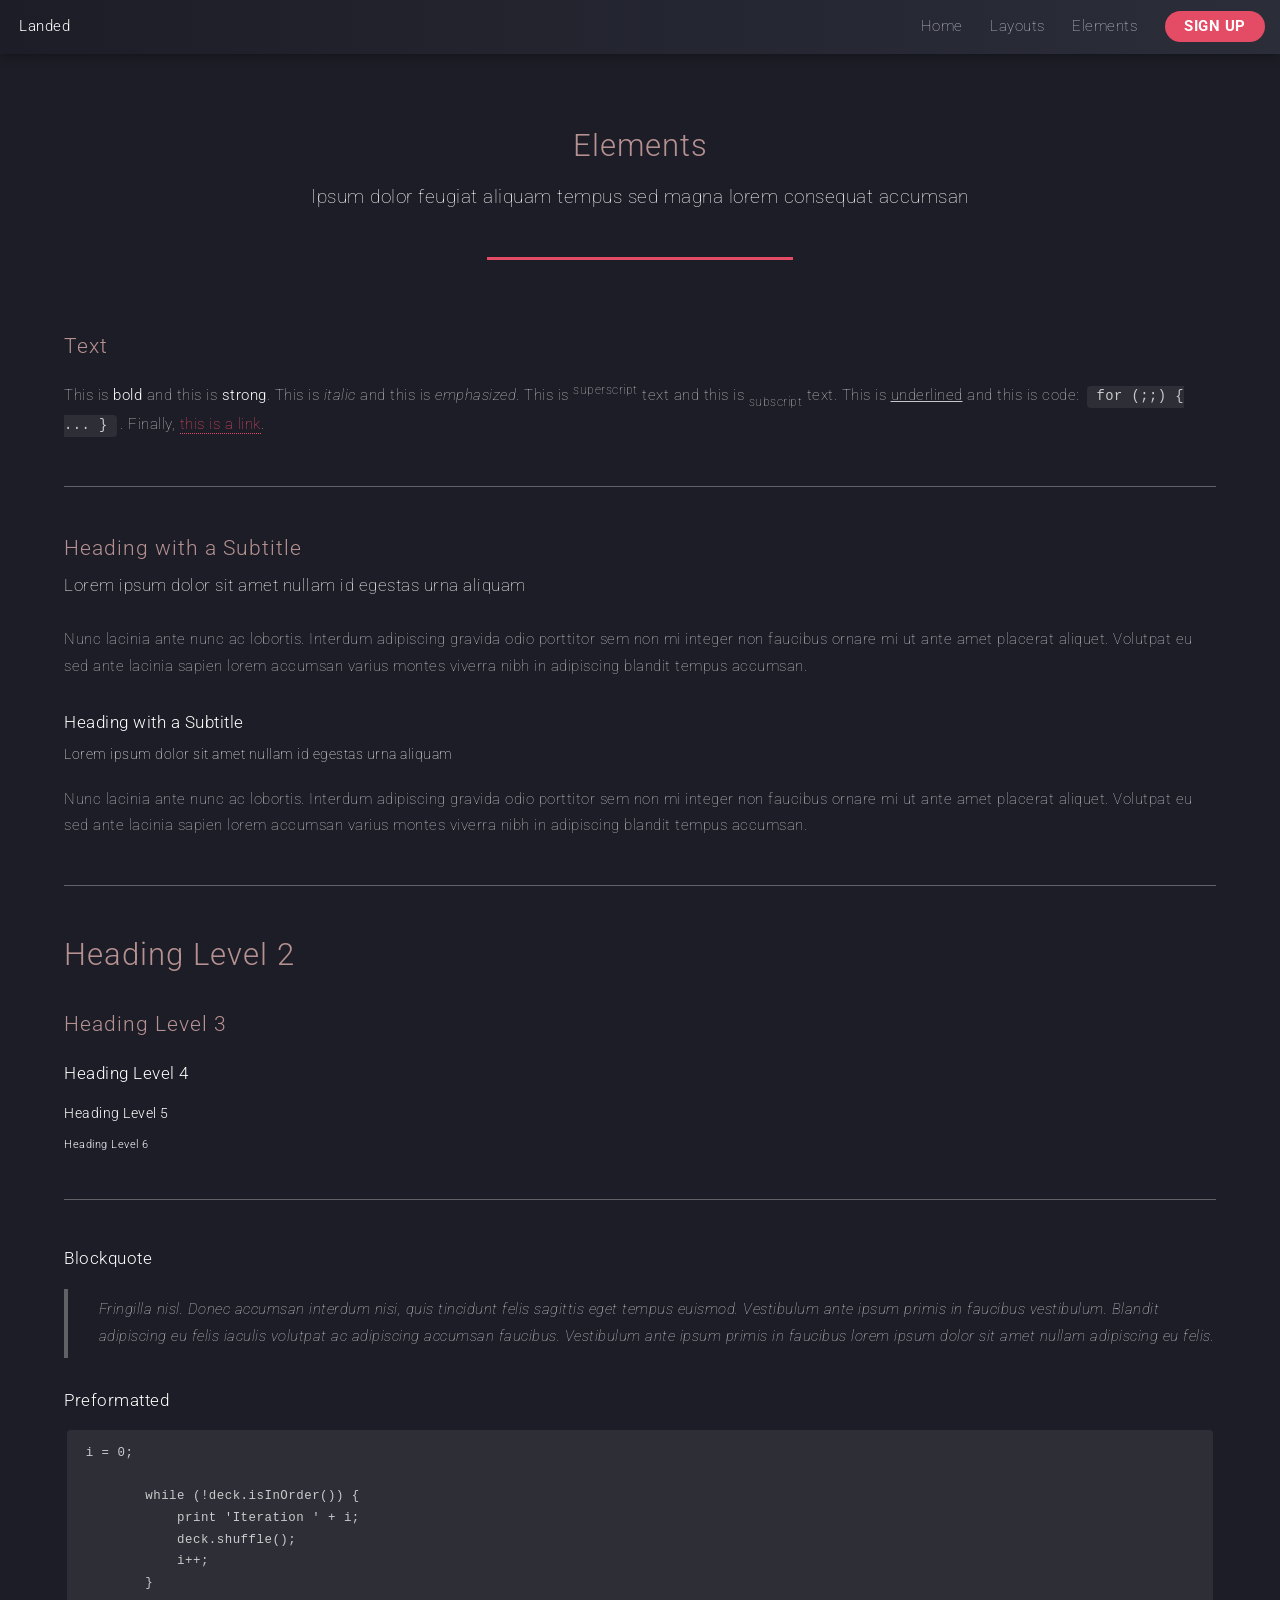
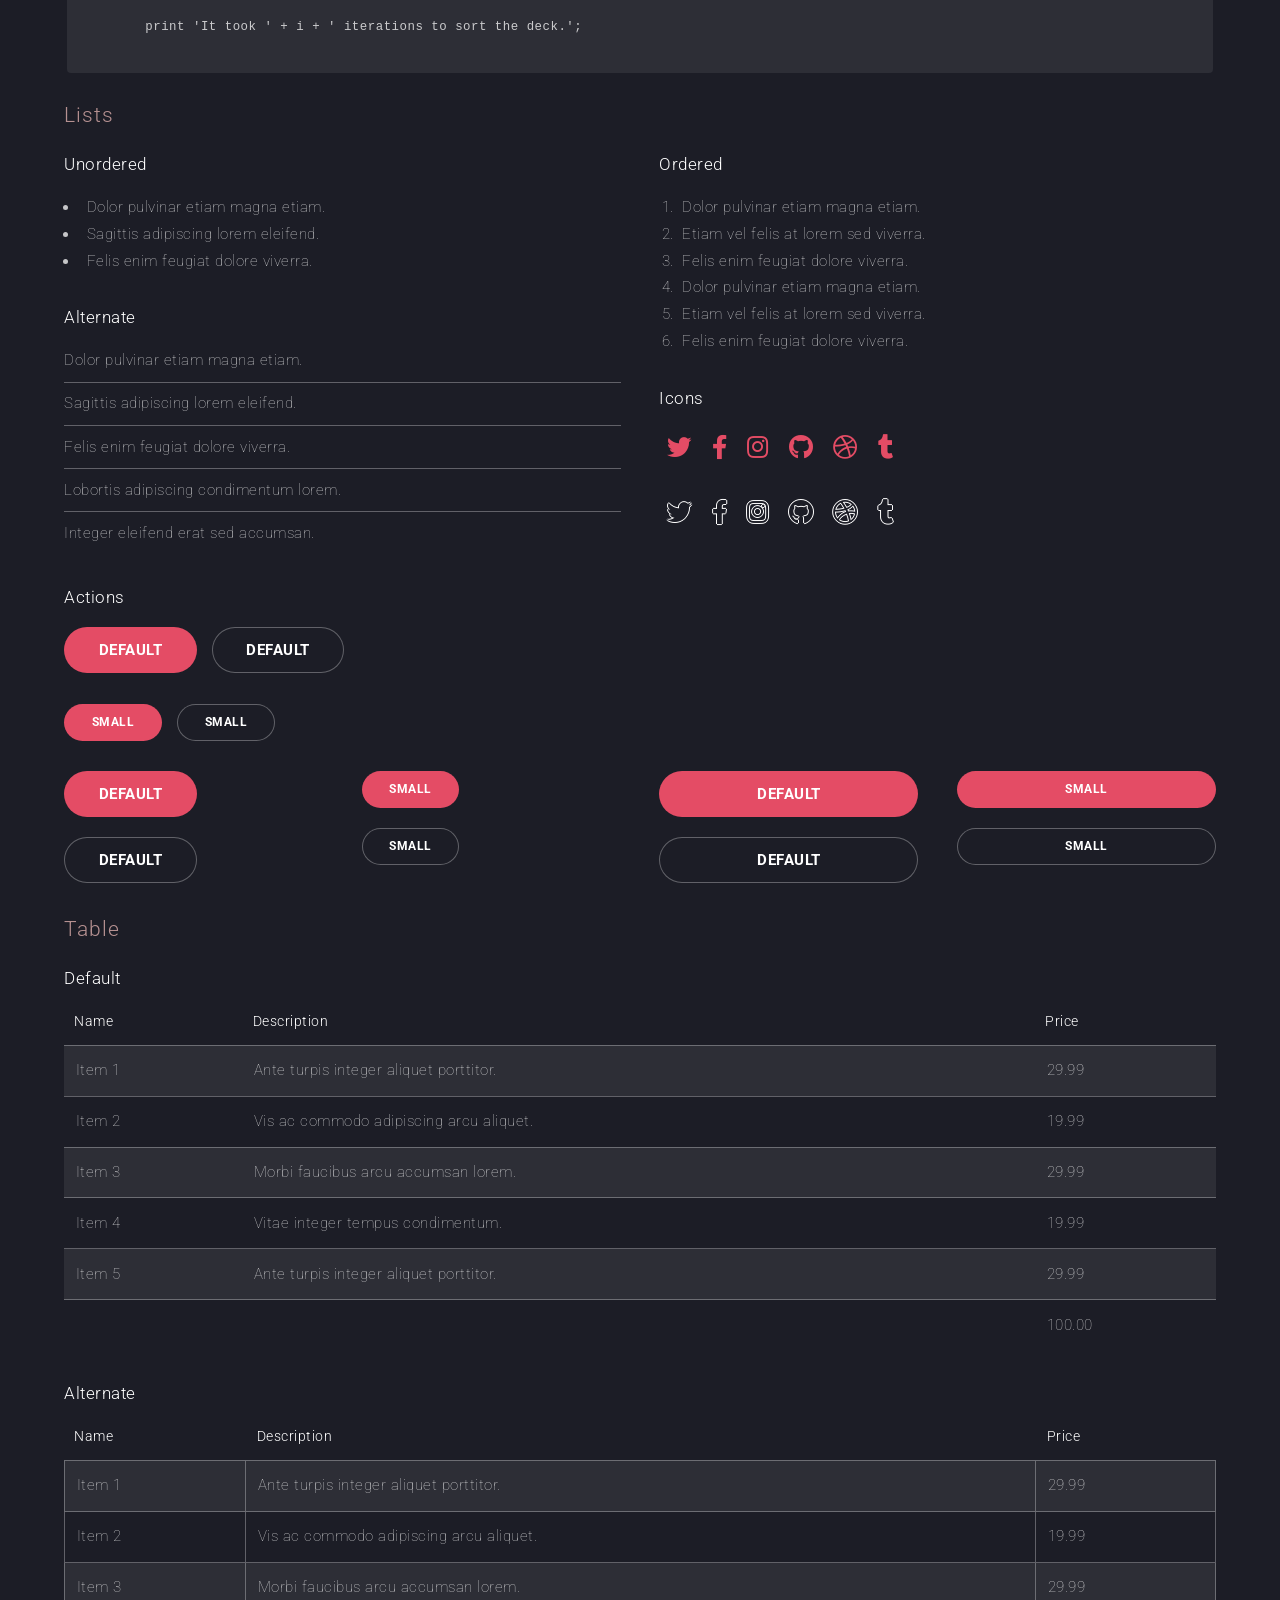
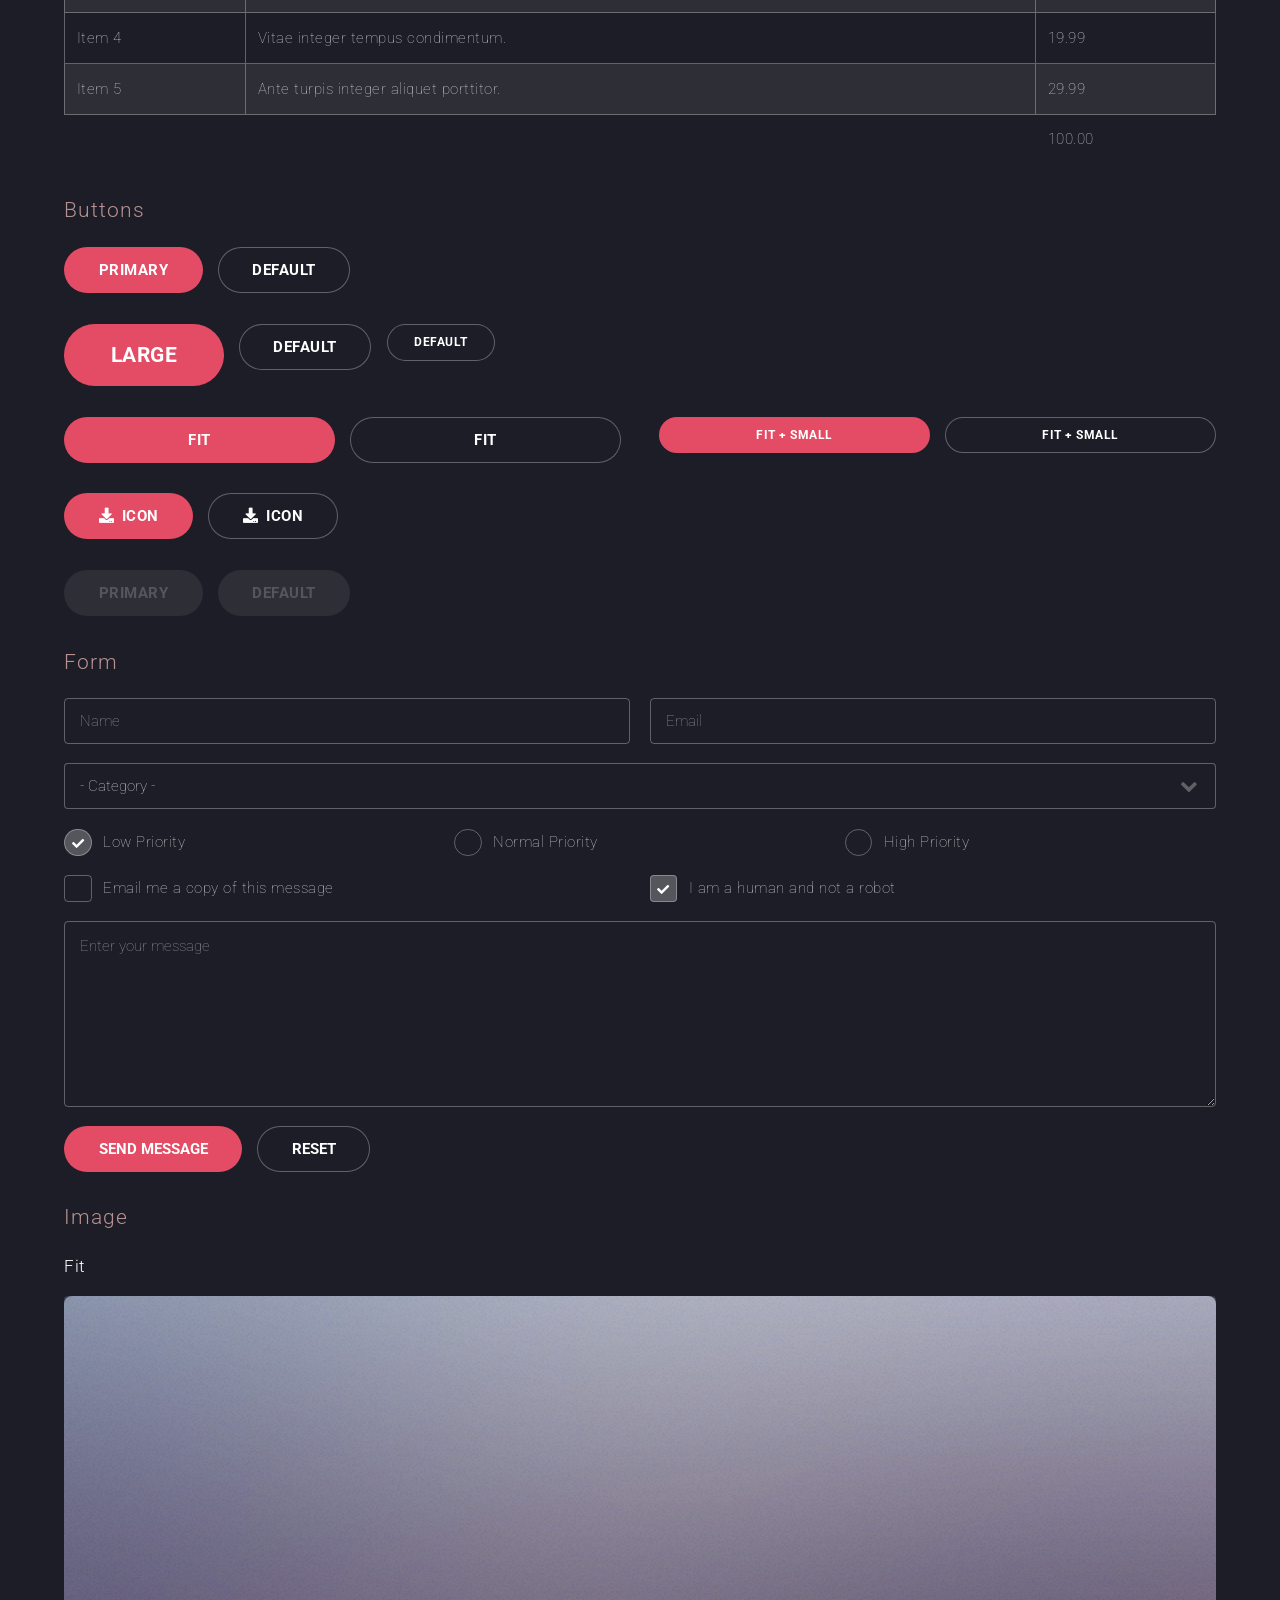
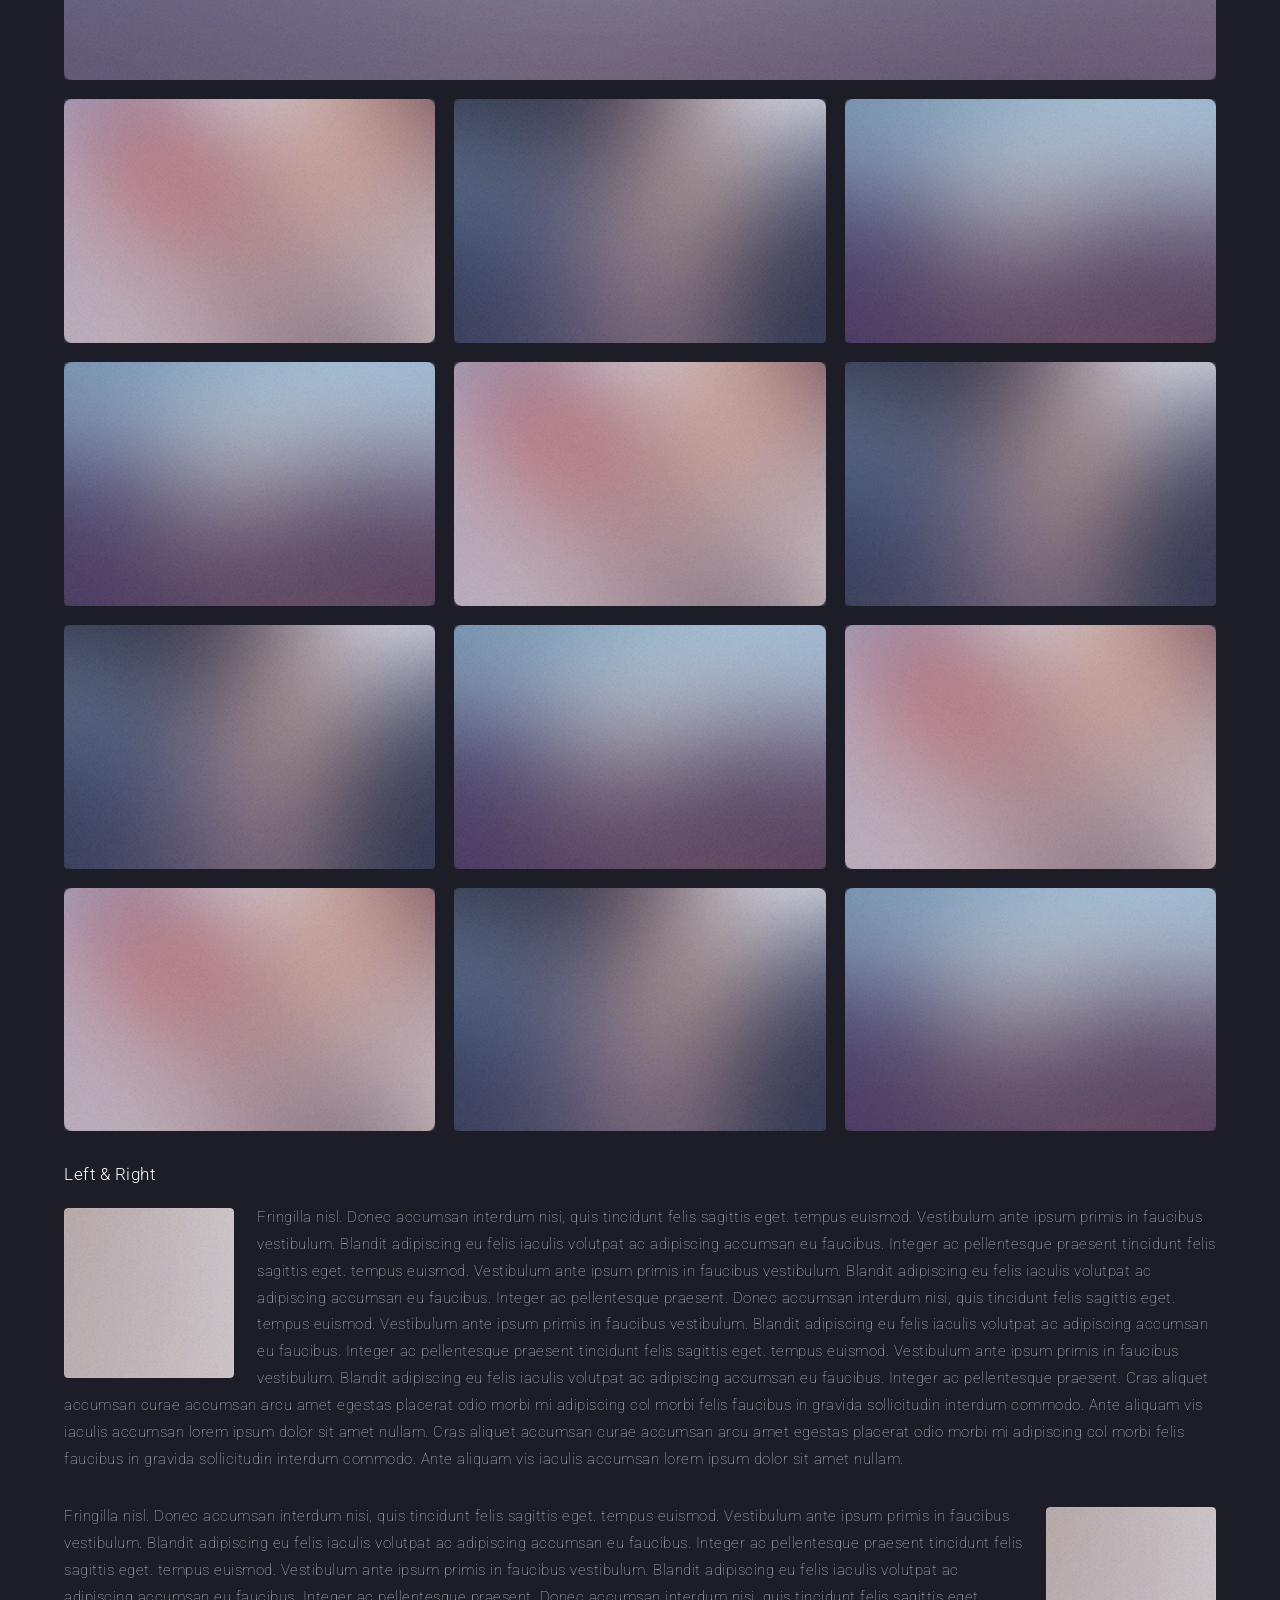
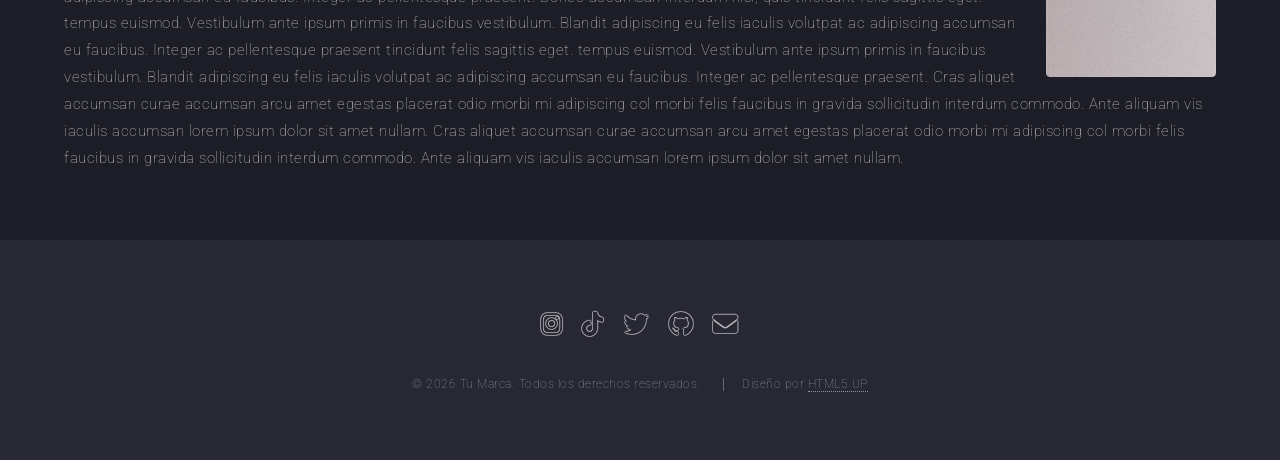
<file: elements.html>
<!DOCTYPE HTML>
<!--
	Landed by HTML5 UP
	html5up.net | @ajlkn
	Free for personal and commercial use under the CCA 3.0 license (html5up.net/license)
-->
<html>
	<head>
		<title>Elements - Landed by HTML5 UP</title>
		<meta charset="utf-8" />
		<meta name="viewport" content="width=device-width, initial-scale=1, user-scalable=no" />
		<link rel="stylesheet" href="assets/css/main.css" />
		<noscript><link rel="stylesheet" href="assets/css/noscript.css" /></noscript>
	</head>
	<body class="is-preload">
		<div id="page-wrapper">

			<!-- Header -->
				<header id="header">
					<h1 id="logo"><a href="index.html">Landed</a></h1>
					<nav id="nav">
						<ul>
							<li><a href="index.html">Home</a></li>
							<li>
								<a href="#">Layouts</a>
								<ul>
									<li><a href="left-sidebar.html">Left Sidebar</a></li>
									<li><a href="right-sidebar.html">Right Sidebar</a></li>
									<li><a href="no-sidebar.html">No Sidebar</a></li>
									<li>
										<a href="#">Submenu</a>
										<ul>
											<li><a href="#">Option 1</a></li>
											<li><a href="#">Option 2</a></li>
											<li><a href="#">Option 3</a></li>
											<li><a href="#">Option 4</a></li>
										</ul>
									</li>
								</ul>
							</li>
							<li><a href="elements.html">Elements</a></li>
							<li><a href="#" class="button primary">Sign Up</a></li>
						</ul>
					</nav>
				</header>

			<!-- Main -->
				<div id="main" class="wrapper style1">
					<div class="container">
						<header class="major">
							<h2>Elements</h2>
							<p>Ipsum dolor feugiat aliquam tempus sed magna lorem consequat accumsan</p>
						</header>

						<!-- Text -->
							<section>
								<h3>Text</h3>
								<p>This is <b>bold</b> and this is <strong>strong</strong>. This is <i>italic</i> and this is <em>emphasized</em>.
								This is <sup>superscript</sup> text and this is <sub>subscript</sub> text.
								This is <u>underlined</u> and this is code: <code>for (;;) { ... }</code>. Finally, <a href="#">this is a link</a>.</p>

								<hr />

								<header>
									<h3>Heading with a Subtitle</h3>
									<p>Lorem ipsum dolor sit amet nullam id egestas urna aliquam</p>
								</header>
								<p>Nunc lacinia ante nunc ac lobortis. Interdum adipiscing gravida odio porttitor sem non mi integer non faucibus ornare mi ut ante amet placerat aliquet. Volutpat eu sed ante lacinia sapien lorem accumsan varius montes viverra nibh in adipiscing blandit tempus accumsan.</p>
								<header>
									<h4>Heading with a Subtitle</h4>
									<p>Lorem ipsum dolor sit amet nullam id egestas urna aliquam</p>
								</header>
								<p>Nunc lacinia ante nunc ac lobortis. Interdum adipiscing gravida odio porttitor sem non mi integer non faucibus ornare mi ut ante amet placerat aliquet. Volutpat eu sed ante lacinia sapien lorem accumsan varius montes viverra nibh in adipiscing blandit tempus accumsan.</p>

								<hr />

								<h2>Heading Level 2</h2>
								<h3>Heading Level 3</h3>
								<h4>Heading Level 4</h4>
								<h5>Heading Level 5</h5>
								<h6>Heading Level 6</h6>

								<hr />

								<h4>Blockquote</h4>
								<blockquote>Fringilla nisl. Donec accumsan interdum nisi, quis tincidunt felis sagittis eget tempus euismod. Vestibulum ante ipsum primis in faucibus vestibulum. Blandit adipiscing eu felis iaculis volutpat ac adipiscing accumsan faucibus. Vestibulum ante ipsum primis in faucibus lorem ipsum dolor sit amet nullam adipiscing eu felis.</blockquote>

								<h4>Preformatted</h4>
								<pre><code>i = 0;

	while (!deck.isInOrder()) {
	    print 'Iteration ' + i;
	    deck.shuffle();
	    i++;
	}

	print 'It took ' + i + ' iterations to sort the deck.';
	</code></pre>
							</section>

						<!-- Lists -->
							<section>
								<h3>Lists</h3>
								<div class="row">
									<div class="col-6 col-12-xsmall">

										<h4>Unordered</h4>
										<ul>
											<li>Dolor pulvinar etiam magna etiam.</li>
											<li>Sagittis adipiscing lorem eleifend.</li>
											<li>Felis enim feugiat dolore viverra.</li>
										</ul>

										<h4>Alternate</h4>
										<ul class="alt">
											<li>Dolor pulvinar etiam magna etiam.</li>
											<li>Sagittis adipiscing lorem eleifend.</li>
											<li>Felis enim feugiat dolore viverra.</li>
											<li>Lobortis adipiscing condimentum lorem.</li>
											<li>Integer eleifend erat sed accumsan.</li>
										</ul>

									</div>
									<div class="col-6 col-12-xsmall">

										<h4>Ordered</h4>
										<ol>
											<li>Dolor pulvinar etiam magna etiam.</li>
											<li>Etiam vel felis at lorem sed viverra.</li>
											<li>Felis enim feugiat dolore viverra.</li>
											<li>Dolor pulvinar etiam magna etiam.</li>
											<li>Etiam vel felis at lorem sed viverra.</li>
											<li>Felis enim feugiat dolore viverra.</li>
										</ol>

										<h4>Icons</h4>
										<ul class="icons">
											<li><a href="#" class="icon brands fa-twitter"><span class="label">Twitter</span></a></li>
											<li><a href="#" class="icon brands fa-facebook-f"><span class="label">Facebook</span></a></li>
											<li><a href="#" class="icon brands fa-instagram"><span class="label">Instagram</span></a></li>
											<li><a href="#" class="icon brands fa-github"><span class="label">Github</span></a></li>
											<li><a href="#" class="icon brands fa-dribbble"><span class="label">Dribbble</span></a></li>
											<li><a href="#" class="icon brands fa-tumblr"><span class="label">Tumblr</span></a></li>
										</ul>
										<ul class="icons">
											<li><a href="#" class="icon brands alt fa-twitter"><span class="label">Twitter</span></a></li>
											<li><a href="#" class="icon brands alt fa-facebook-f"><span class="label">Facebook</span></a></li>
											<li><a href="#" class="icon brands alt fa-instagram"><span class="label">Instagram</span></a></li>
											<li><a href="#" class="icon brands alt fa-github"><span class="label">Github</span></a></li>
											<li><a href="#" class="icon brands alt fa-dribbble"><span class="label">Dribbble</span></a></li>
											<li><a href="#" class="icon brands alt fa-tumblr"><span class="label">Tumblr</span></a></li>
										</ul>

									</div>
								</div>

								<h4>Actions</h4>
								<ul class="actions">
									<li><a href="#" class="button primary">Default</a></li>
									<li><a href="#" class="button">Default</a></li>
								</ul>
								<ul class="actions small">
									<li><a href="#" class="button primary small">Small</a></li>
									<li><a href="#" class="button small">Small</a></li>
								</ul>
								<div class="row">
									<div class="col-3 col-6-medium col-12-xsmall">
										<ul class="actions stacked">
											<li><a href="#" class="button primary">Default</a></li>
											<li><a href="#" class="button">Default</a></li>
										</ul>
									</div>
									<div class="col-3 col-6-medium col-12-xsmall">
										<ul class="actions stacked">
											<li><a href="#" class="button primary small">Small</a></li>
											<li><a href="#" class="button small">Small</a></li>
										</ul>
									</div>
									<div class="col-3 col-6-medium col-12-xsmall">
										<ul class="actions stacked">
											<li><a href="#" class="button primary fit">Default</a></li>
											<li><a href="#" class="button fit">Default</a></li>
										</ul>
									</div>
									<div class="col-3 col-6-medium col-12-xsmall">
										<ul class="actions stacked">
											<li><a href="#" class="button primary small fit">Small</a></li>
											<li><a href="#" class="button small fit">Small</a></li>
										</ul>
									</div>
								</div>
							</section>

						<!-- Table -->
							<section>
								<h3>Table</h3>
								<h4>Default</h4>
								<div class="table-wrapper">
									<table>
										<thead>
											<tr>
												<th>Name</th>
												<th>Description</th>
												<th>Price</th>
											</tr>
										</thead>
										<tbody>
											<tr>
												<td>Item 1</td>
												<td>Ante turpis integer aliquet porttitor.</td>
												<td>29.99</td>
											</tr>
											<tr>
												<td>Item 2</td>
												<td>Vis ac commodo adipiscing arcu aliquet.</td>
												<td>19.99</td>
											</tr>
											<tr>
												<td>Item 3</td>
												<td> Morbi faucibus arcu accumsan lorem.</td>
												<td>29.99</td>
											</tr>
											<tr>
												<td>Item 4</td>
												<td>Vitae integer tempus condimentum.</td>
												<td>19.99</td>
											</tr>
											<tr>
												<td>Item 5</td>
												<td>Ante turpis integer aliquet porttitor.</td>
												<td>29.99</td>
											</tr>
										</tbody>
										<tfoot>
											<tr>
												<td colspan="2"></td>
												<td>100.00</td>
											</tr>
										</tfoot>
									</table>
								</div>
								<h4>Alternate</h4>
								<div class="table-wrapper">
									<table class="alt">
										<thead>
											<tr>
												<th>Name</th>
												<th>Description</th>
												<th>Price</th>
											</tr>
										</thead>
										<tbody>
											<tr>
												<td>Item 1</td>
												<td>Ante turpis integer aliquet porttitor.</td>
												<td>29.99</td>
											</tr>
											<tr>
												<td>Item 2</td>
												<td>Vis ac commodo adipiscing arcu aliquet.</td>
												<td>19.99</td>
											</tr>
											<tr>
												<td>Item 3</td>
												<td> Morbi faucibus arcu accumsan lorem.</td>
												<td>29.99</td>
											</tr>
											<tr>
												<td>Item 4</td>
												<td>Vitae integer tempus condimentum.</td>
												<td>19.99</td>
											</tr>
											<tr>
												<td>Item 5</td>
												<td>Ante turpis integer aliquet porttitor.</td>
												<td>29.99</td>
											</tr>
										</tbody>
										<tfoot>
											<tr>
												<td colspan="2"></td>
												<td>100.00</td>
											</tr>
										</tfoot>
									</table>
								</div>
							</section>

						<!-- Buttons -->
							<section>
								<h3>Buttons</h3>
								<ul class="actions">
									<li><a href="#" class="button primary">Primary</a></li>
									<li><a href="#" class="button">Default</a></li>
								</ul>
								<ul class="actions">
									<li><a href="#" class="button primary large">Large</a></li>
									<li><a href="#" class="button">Default</a></li>
									<li><a href="#" class="button small">Default</a></li>
								</ul>
								<div class="row">
									<div class="col-6 col-12-xsmall">
										<ul class="actions fit">
											<li><a href="#" class="button primary fit">Fit</a></li>
											<li><a href="#" class="button fit">Fit</a></li>
										</ul>
									</div>
									<div class="col-6 col-12-xsmall">
										<ul class="actions fit small">
											<li><a href="#" class="button primary fit small">Fit + Small</a></li>
											<li><a href="#" class="button fit small">Fit + Small</a></li>
										</ul>
									</div>
								</div>
								<ul class="actions">
									<li><a href="#" class="button primary icon solid fa-download">Icon</a></li>
									<li><a href="#" class="button icon solid fa-download">Icon</a></li>
								</ul>
								<ul class="actions">
									<li><span class="button primary disabled">Primary</span></li>
									<li><span class="button disabled">Default</span></li>
								</ul>
							</section>

						<!-- Form -->
							<section>
								<h3>Form</h3>
								<form method="post" action="#">
									<div class="row gtr-uniform gtr-50">
										<div class="col-6 col-12-xsmall">
											<input type="text" name="name" id="name" value="" placeholder="Name" />
										</div>
										<div class="col-6 col-12-xsmall">
											<input type="email" name="email" id="email" value="" placeholder="Email" />
										</div>
										<div class="col-12">
											<select name="category" id="category">
												<option value="">- Category -</option>
												<option value="1">Manufacturing</option>
												<option value="1">Shipping</option>
												<option value="1">Administration</option>
												<option value="1">Human Resources</option>
											</select>
										</div>
										<div class="col-4 col-12-medium">
											<input type="radio" id="priority-low" name="priority" checked>
											<label for="priority-low">Low Priority</label>
										</div>
										<div class="col-4 col-12-medium">
											<input type="radio" id="priority-normal" name="priority">
											<label for="priority-normal">Normal Priority</label>
										</div>
										<div class="col-4 col-12-medium">
											<input type="radio" id="priority-high" name="priority">
											<label for="priority-high">High Priority</label>
										</div>
										<div class="col-6 col-12-medium">
											<input type="checkbox" id="copy" name="copy">
											<label for="copy">Email me a copy of this message</label>
										</div>
										<div class="col-6 col-12-medium">
											<input type="checkbox" id="human" name="human" checked>
											<label for="human">I am a human and not a robot</label>
										</div>
										<div class="col-12">
											<textarea name="message" id="message" placeholder="Enter your message" rows="6"></textarea>
										</div>
										<div class="col-12">
											<ul class="actions">
												<li><input type="submit" value="Send Message" class="primary" /></li>
												<li><input type="reset" value="Reset" /></li>
											</ul>
										</div>
									</div>
								</form>
							</section>

						<!-- Image -->
							<section>
								<h3>Image</h3>
								<h4>Fit</h4>
								<div class="box alt">
									<div class="row gtr-50 gtr-uniform">
										<div class="col-12"><span class="image fit"><img src="images/pic07.jpg" alt="" /></span></div>
										<div class="col-4 col-6-xsmall"><span class="image fit"><img src="images/pic02.jpg" alt="" /></span></div>
										<div class="col-4 col-6-xsmall"><span class="image fit"><img src="images/pic03.jpg" alt="" /></span></div>
										<div class="col-4 col-6-xsmall"><span class="image fit"><img src="images/pic04.jpg" alt="" /></span></div>
										<div class="col-4 col-6-xsmall"><span class="image fit"><img src="images/pic04.jpg" alt="" /></span></div>
										<div class="col-4 col-6-xsmall"><span class="image fit"><img src="images/pic02.jpg" alt="" /></span></div>
										<div class="col-4 col-6-xsmall"><span class="image fit"><img src="images/pic03.jpg" alt="" /></span></div>
										<div class="col-4 col-6-xsmall"><span class="image fit"><img src="images/pic03.jpg" alt="" /></span></div>
										<div class="col-4 col-6-xsmall"><span class="image fit"><img src="images/pic04.jpg" alt="" /></span></div>
										<div class="col-4 col-6-xsmall"><span class="image fit"><img src="images/pic02.jpg" alt="" /></span></div>
										<div class="col-4 col-6-xsmall"><span class="image fit"><img src="images/pic02.jpg" alt="" /></span></div>
										<div class="col-4 col-6-xsmall"><span class="image fit"><img src="images/pic03.jpg" alt="" /></span></div>
										<div class="col-4 col-6-xsmall"><span class="image fit"><img src="images/pic04.jpg" alt="" /></span></div>
									</div>
								</div>

								<h4>Left &amp; Right</h4>
								<p><span class="image left"><img src="images/pic08.jpg" alt="" /></span>Fringilla nisl. Donec accumsan interdum nisi, quis tincidunt felis sagittis eget. tempus euismod. Vestibulum ante ipsum primis in faucibus vestibulum. Blandit adipiscing eu felis iaculis volutpat ac adipiscing accumsan eu faucibus. Integer ac pellentesque praesent tincidunt felis sagittis eget. tempus euismod. Vestibulum ante ipsum primis in faucibus vestibulum. Blandit adipiscing eu felis iaculis volutpat ac adipiscing accumsan eu faucibus. Integer ac pellentesque praesent. Donec accumsan interdum nisi, quis tincidunt felis sagittis eget. tempus euismod. Vestibulum ante ipsum primis in faucibus vestibulum. Blandit adipiscing eu felis iaculis volutpat ac adipiscing accumsan eu faucibus. Integer ac pellentesque praesent tincidunt felis sagittis eget. tempus euismod. Vestibulum ante ipsum primis in faucibus vestibulum. Blandit adipiscing eu felis iaculis volutpat ac adipiscing accumsan eu faucibus. Integer ac pellentesque praesent. Cras aliquet accumsan curae accumsan arcu amet egestas placerat odio morbi mi adipiscing col morbi felis faucibus in gravida sollicitudin interdum commodo. Ante aliquam vis iaculis accumsan lorem ipsum dolor sit amet nullam. Cras aliquet accumsan curae accumsan arcu amet egestas placerat odio morbi mi adipiscing col morbi felis faucibus in gravida sollicitudin interdum commodo. Ante aliquam vis iaculis accumsan lorem ipsum dolor sit amet nullam.</p>
								<p><span class="image right"><img src="images/pic08.jpg" alt="" /></span>Fringilla nisl. Donec accumsan interdum nisi, quis tincidunt felis sagittis eget. tempus euismod. Vestibulum ante ipsum primis in faucibus vestibulum. Blandit adipiscing eu felis iaculis volutpat ac adipiscing accumsan eu faucibus. Integer ac pellentesque praesent tincidunt felis sagittis eget. tempus euismod. Vestibulum ante ipsum primis in faucibus vestibulum. Blandit adipiscing eu felis iaculis volutpat ac adipiscing accumsan eu faucibus. Integer ac pellentesque praesent. Donec accumsan interdum nisi, quis tincidunt felis sagittis eget. tempus euismod. Vestibulum ante ipsum primis in faucibus vestibulum. Blandit adipiscing eu felis iaculis volutpat ac adipiscing accumsan eu faucibus. Integer ac pellentesque praesent tincidunt felis sagittis eget. tempus euismod. Vestibulum ante ipsum primis in faucibus vestibulum. Blandit adipiscing eu felis iaculis volutpat ac adipiscing accumsan eu faucibus. Integer ac pellentesque praesent. Cras aliquet accumsan curae accumsan arcu amet egestas placerat odio morbi mi adipiscing col morbi felis faucibus in gravida sollicitudin interdum commodo. Ante aliquam vis iaculis accumsan lorem ipsum dolor sit amet nullam. Cras aliquet accumsan curae accumsan arcu amet egestas placerat odio morbi mi adipiscing col morbi felis faucibus in gravida sollicitudin interdum commodo. Ante aliquam vis iaculis accumsan lorem ipsum dolor sit amet nullam.</p>
							</section>

					</div>
				</div>

			<!-- Footer -->
<footer id="footer">
    <ul class="icons">
        <li><a href="#" class="icon brands alt fa-instagram"><span class="label">Instagram</span></a></li>
        <li><a href="#" class="icon brands alt fa-tiktok"><span class="label">TikTok</span></a></li>
        <li><a href="#" class="icon brands alt fa-twitter"><span class="label">Twitter</span></a></li>
        <li><a href="#" class="icon brands alt fa-github"><span class="label">GitHub</span></a></li>
        <li><a href="#" class="icon solid alt fa-envelope"><span class="label">Email</span></a></li>
    </ul>
    <ul class="copyright">
        <li>&copy; 2026 Tu Marca. Todos los derechos reservados.</li>
        <li>Diseño por <a href="http://html5up.net">HTML5 UP</a></li>
    </ul>
</footer>

		</div>

		<!-- Scripts -->
			<script src="assets/js/jquery.min.js"></script>
			<script src="assets/js/jquery.scrolly.min.js"></script>
			<script src="assets/js/jquery.dropotron.min.js"></script>
			<script src="assets/js/jquery.scrollex.min.js"></script>
			<script src="assets/js/browser.min.js"></script>
			<script src="assets/js/breakpoints.min.js"></script>
			<script src="assets/js/util.js"></script>
			<script src="assets/js/main.js"></script>

	</body>
</html>
</file>
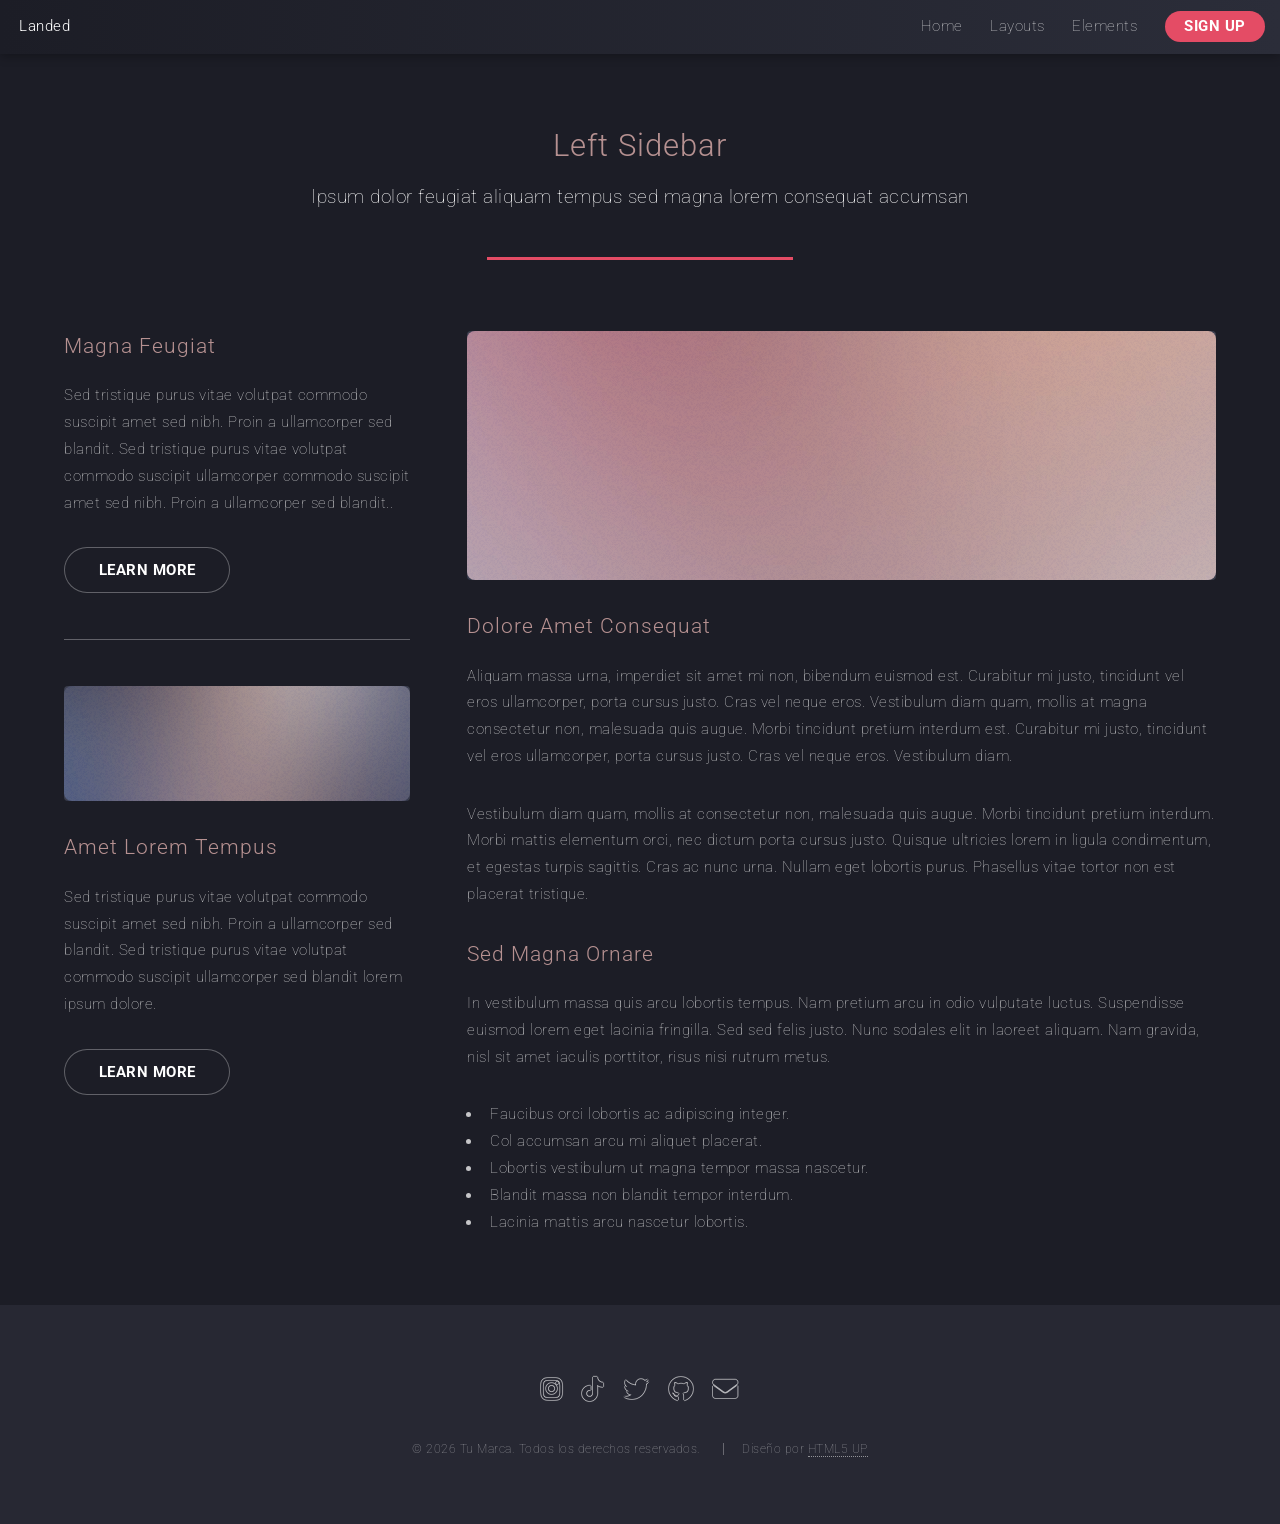
<file: left-sidebar.html>
<!DOCTYPE HTML>
<!--
	Landed by HTML5 UP
	html5up.net | @ajlkn
	Free for personal and commercial use under the CCA 3.0 license (html5up.net/license)
-->
<html>
	<head>
		<title>Left Sidebar - Landed by HTML5 UP</title>
		<meta charset="utf-8" />
		<meta name="viewport" content="width=device-width, initial-scale=1, user-scalable=no" />
		<link rel="stylesheet" href="assets/css/main.css" />
		<noscript><link rel="stylesheet" href="assets/css/noscript.css" /></noscript>
	</head>
	<body class="is-preload">
		<div id="page-wrapper">

			<!-- Header -->
				<header id="header">
					<h1 id="logo"><a href="index.html">Landed</a></h1>
					<nav id="nav">
						<ul>
							<li><a href="index.html">Home</a></li>
							<li>
								<a href="#">Layouts</a>
								<ul>
									<li><a href="left-sidebar.html">Left Sidebar</a></li>
									<li><a href="right-sidebar.html">Right Sidebar</a></li>
									<li><a href="no-sidebar.html">No Sidebar</a></li>
									<li>
										<a href="#">Submenu</a>
										<ul>
											<li><a href="#">Option 1</a></li>
											<li><a href="#">Option 2</a></li>
											<li><a href="#">Option 3</a></li>
											<li><a href="#">Option 4</a></li>
										</ul>
									</li>
								</ul>
							</li>
							<li><a href="elements.html">Elements</a></li>
							<li><a href="#" class="button primary">Sign Up</a></li>
						</ul>
					</nav>
				</header>

			<!-- Main -->
				<div id="main" class="wrapper style1">
					<div class="container">
						<header class="major">
							<h2>Left Sidebar</h2>
							<p>Ipsum dolor feugiat aliquam tempus sed magna lorem consequat accumsan</p>
						</header>
						<div class="row gtr-150">
							<div class="col-4 col-12-medium">

								<!-- Sidebar -->
									<section id="sidebar">
										<section>
											<h3>Magna Feugiat</h3>
											<p>Sed tristique purus vitae volutpat commodo suscipit amet sed nibh. Proin a ullamcorper sed blandit. Sed tristique purus vitae volutpat commodo suscipit ullamcorper commodo suscipit amet sed nibh. Proin a ullamcorper sed blandit..</p>
											<footer>
												<ul class="actions">
													<li><a href="#" class="button">Learn More</a></li>
												</ul>
											</footer>
										</section>
										<hr />
										<section>
											<a href="#" class="image fit"><img src="images/pic06.jpg" alt="" /></a>
											<h3>Amet Lorem Tempus</h3>
											<p>Sed tristique purus vitae volutpat commodo suscipit amet sed nibh. Proin a ullamcorper sed blandit. Sed tristique purus vitae volutpat commodo suscipit ullamcorper sed blandit lorem ipsum dolore.</p>
											<footer>
												<ul class="actions">
													<li><a href="#" class="button">Learn More</a></li>
												</ul>
											</footer>
										</section>
									</section>

							</div>
							<div class="col-8 col-12-medium imp-medium">

								<!-- Content -->
									<section id="content">
										<a href="#" class="image fit"><img src="images/pic05.jpg" alt="" /></a>
										<h3>Dolore Amet Consequat</h3>
										<p>Aliquam massa urna, imperdiet sit amet mi non, bibendum euismod est. Curabitur mi justo, tincidunt vel eros ullamcorper, porta cursus justo. Cras vel neque eros. Vestibulum diam quam, mollis at magna consectetur non, malesuada quis augue. Morbi tincidunt pretium interdum est. Curabitur mi justo, tincidunt vel eros ullamcorper, porta cursus justo. Cras vel neque eros. Vestibulum diam.</p>
										<p>Vestibulum diam quam, mollis at consectetur non, malesuada quis augue. Morbi tincidunt pretium interdum. Morbi mattis elementum orci, nec dictum porta cursus justo. Quisque ultricies lorem in ligula condimentum, et egestas turpis sagittis. Cras ac nunc urna. Nullam eget lobortis purus. Phasellus vitae tortor non est placerat tristique.</p>
										<h3>Sed Magna Ornare</h3>
										<p>In vestibulum massa quis arcu lobortis tempus. Nam pretium arcu in odio vulputate luctus. Suspendisse euismod lorem eget lacinia fringilla. Sed sed felis justo. Nunc sodales elit in laoreet aliquam. Nam gravida, nisl sit amet iaculis porttitor, risus nisi rutrum metus.</p>
										<ul>
											<li>Faucibus orci lobortis ac adipiscing integer.</li>
											<li>Col accumsan arcu mi aliquet placerat.</li>
											<li>Lobortis vestibulum ut magna tempor massa nascetur.</li>
											<li>Blandit massa non blandit tempor interdum.</li>
											<li>Lacinia mattis arcu nascetur lobortis.</li>
										</ul>
									</section>

							</div>
						</div>
					</div>
				</div>

			<!-- Footer -->
<footer id="footer">
    <ul class="icons">
        <li><a href="#" class="icon brands alt fa-instagram"><span class="label">Instagram</span></a></li>
        <li><a href="#" class="icon brands alt fa-tiktok"><span class="label">TikTok</span></a></li>
        <li><a href="#" class="icon brands alt fa-twitter"><span class="label">Twitter</span></a></li>
        <li><a href="#" class="icon brands alt fa-github"><span class="label">GitHub</span></a></li>
        <li><a href="#" class="icon solid alt fa-envelope"><span class="label">Email</span></a></li>
    </ul>
    <ul class="copyright">
        <li>&copy; 2026 Tu Marca. Todos los derechos reservados.</li>
        <li>Diseño por <a href="http://html5up.net">HTML5 UP</a></li>
    </ul>
</footer>

		</div>

		<!-- Scripts -->
			<script src="assets/js/jquery.min.js"></script>
			<script src="assets/js/jquery.scrolly.min.js"></script>
			<script src="assets/js/jquery.dropotron.min.js"></script>
			<script src="assets/js/jquery.scrollex.min.js"></script>
			<script src="assets/js/browser.min.js"></script>
			<script src="assets/js/breakpoints.min.js"></script>
			<script src="assets/js/util.js"></script>
			<script src="assets/js/main.js"></script>

	</body>
</html>
</file>
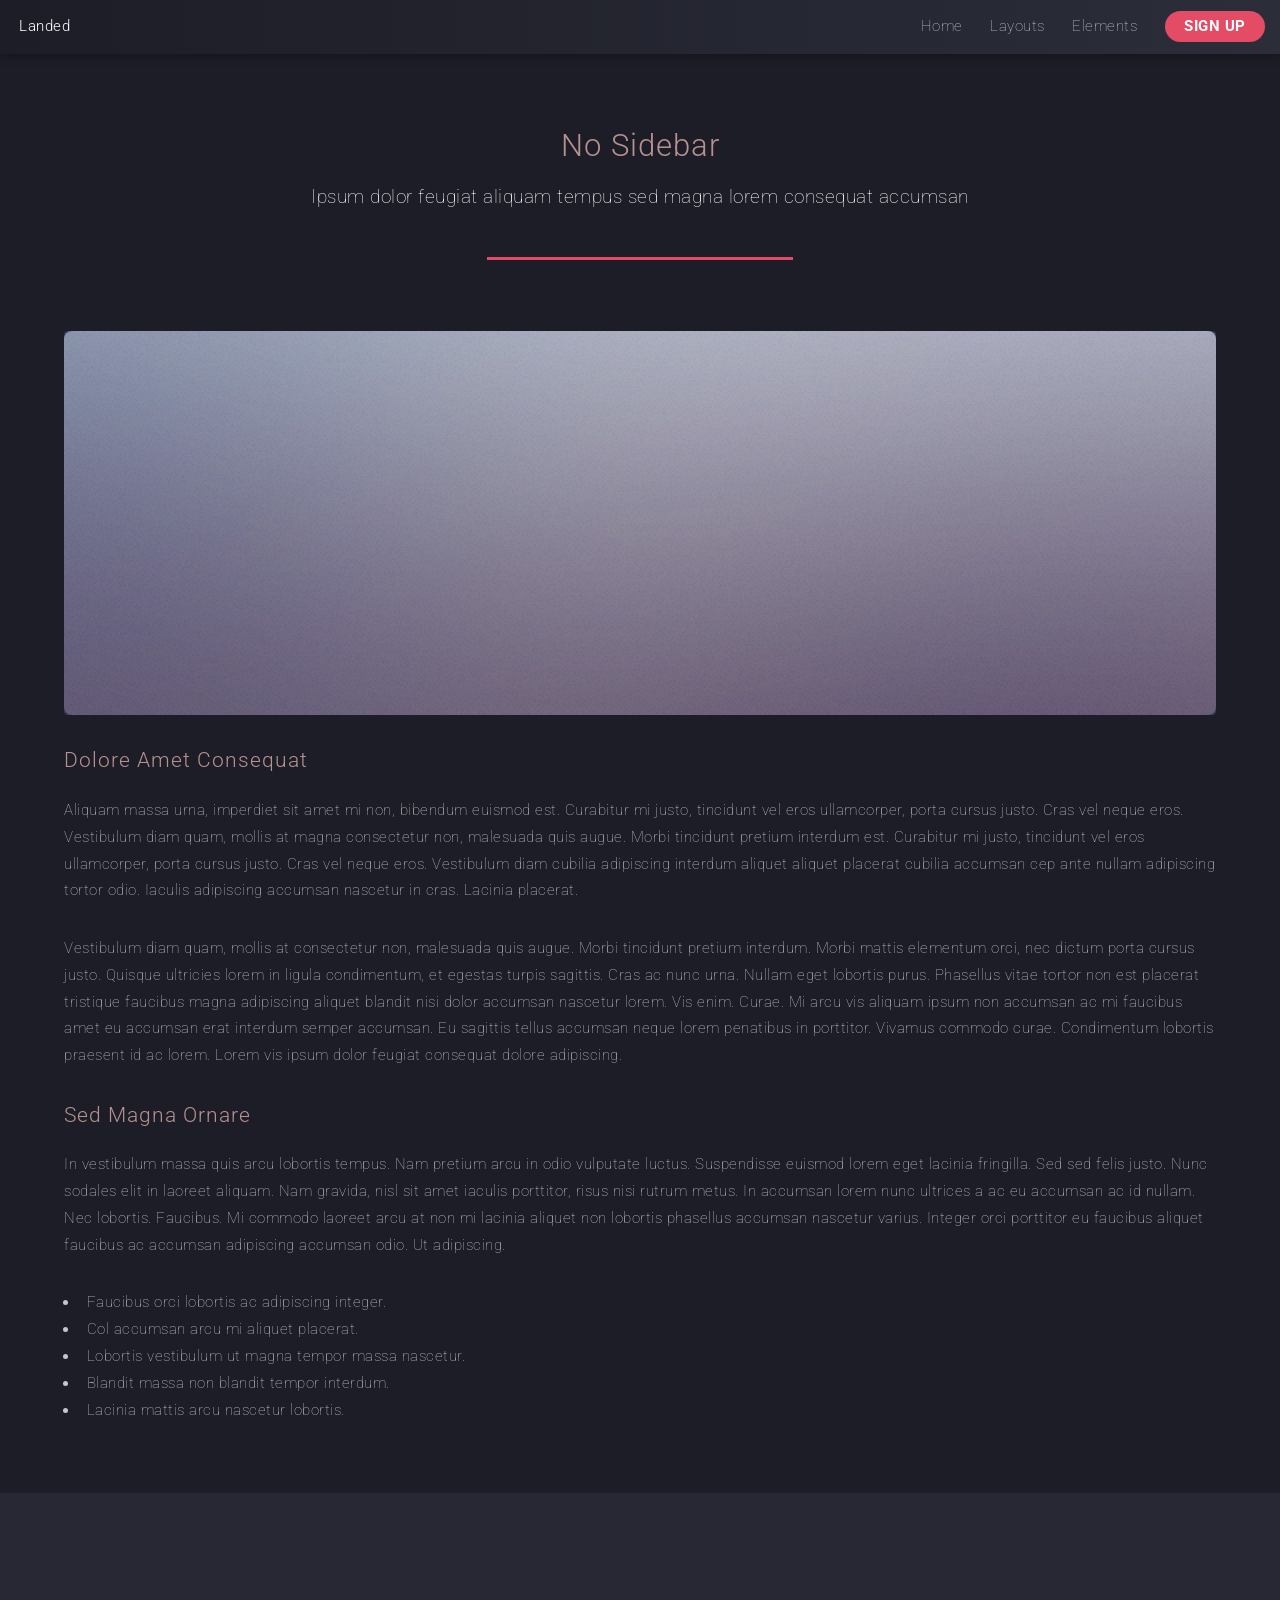
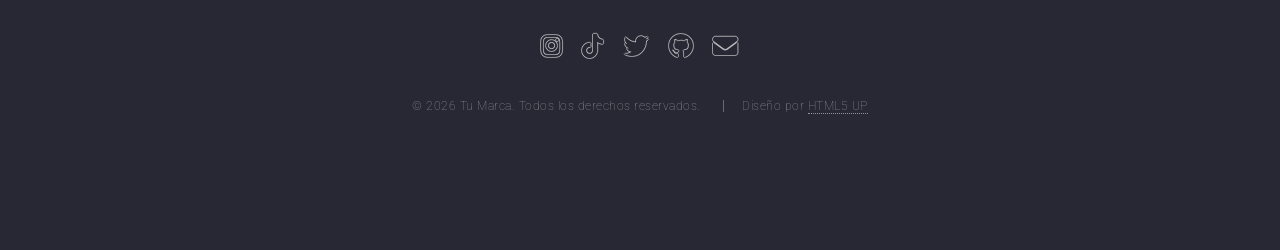
<file: no-sidebar.html>
<!DOCTYPE HTML>
<!--
	Landed by HTML5 UP
	html5up.net | @ajlkn
	Free for personal and commercial use under the CCA 3.0 license (html5up.net/license)
-->
<html>
	<head>
		<title>No Sidebar - Landed by HTML5 UP</title>
		<meta charset="utf-8" />
		<meta name="viewport" content="width=device-width, initial-scale=1, user-scalable=no" />
		<link rel="stylesheet" href="assets/css/main.css" />
		<noscript><link rel="stylesheet" href="assets/css/noscript.css" /></noscript>
	</head>
	<body class="is-preload">
		<div id="page-wrapper">

			<!-- Header -->
				<header id="header">
					<h1 id="logo"><a href="index.html">Landed</a></h1>
					<nav id="nav">
						<ul>
							<li><a href="index.html">Home</a></li>
							<li>
								<a href="#">Layouts</a>
								<ul>
									<li><a href="left-sidebar.html">Left Sidebar</a></li>
									<li><a href="right-sidebar.html">Right Sidebar</a></li>
									<li><a href="no-sidebar.html">No Sidebar</a></li>
									<li>
										<a href="#">Submenu</a>
										<ul>
											<li><a href="#">Option 1</a></li>
											<li><a href="#">Option 2</a></li>
											<li><a href="#">Option 3</a></li>
											<li><a href="#">Option 4</a></li>
										</ul>
									</li>
								</ul>
							</li>
							<li><a href="elements.html">Elements</a></li>
							<li><a href="#" class="button primary">Sign Up</a></li>
						</ul>
					</nav>
				</header>

			<!-- Main -->
				<div id="main" class="wrapper style1">
					<div class="container">
						<header class="major">
							<h2>No Sidebar</h2>
							<p>Ipsum dolor feugiat aliquam tempus sed magna lorem consequat accumsan</p>
						</header>

						<!-- Content -->
							<section id="content">
								<a href="#" class="image fit"><img src="images/pic07.jpg" alt="" /></a>
								<h3>Dolore Amet Consequat</h3>
								<p>Aliquam massa urna, imperdiet sit amet mi non, bibendum euismod est. Curabitur mi justo, tincidunt vel eros ullamcorper, porta cursus justo. Cras vel neque eros. Vestibulum diam quam, mollis at magna consectetur non, malesuada quis augue. Morbi tincidunt pretium interdum est. Curabitur mi justo, tincidunt vel eros ullamcorper, porta cursus justo. Cras vel neque eros. Vestibulum diam cubilia adipiscing interdum aliquet aliquet placerat cubilia accumsan cep ante nullam adipiscing tortor odio. Iaculis adipiscing accumsan nascetur in cras. Lacinia placerat.</p>
								<p>Vestibulum diam quam, mollis at consectetur non, malesuada quis augue. Morbi tincidunt pretium interdum. Morbi mattis elementum orci, nec dictum porta cursus justo. Quisque ultricies lorem in ligula condimentum, et egestas turpis sagittis. Cras ac nunc urna. Nullam eget lobortis purus. Phasellus vitae tortor non est placerat tristique faucibus magna adipiscing aliquet blandit nisi dolor accumsan nascetur lorem. Vis enim. Curae. Mi arcu vis aliquam ipsum non accumsan ac mi faucibus amet eu accumsan erat interdum semper accumsan. Eu sagittis tellus accumsan neque lorem penatibus in porttitor. Vivamus commodo curae. Condimentum lobortis praesent id ac lorem. Lorem vis ipsum dolor feugiat consequat dolore adipiscing.</p>
								<h3>Sed Magna Ornare</h3>
								<p>In vestibulum massa quis arcu lobortis tempus. Nam pretium arcu in odio vulputate luctus. Suspendisse euismod lorem eget lacinia fringilla. Sed sed felis justo. Nunc sodales elit in laoreet aliquam. Nam gravida, nisl sit amet iaculis porttitor, risus nisi rutrum metus. In accumsan lorem nunc ultrices a ac eu accumsan ac id nullam. Nec lobortis. Faucibus. Mi commodo laoreet arcu at non mi lacinia aliquet non lobortis phasellus accumsan nascetur varius. Integer orci porttitor eu faucibus aliquet faucibus ac accumsan adipiscing accumsan odio. Ut adipiscing.</p>
								<ul>
									<li>Faucibus orci lobortis ac adipiscing integer.</li>
									<li>Col accumsan arcu mi aliquet placerat.</li>
									<li>Lobortis vestibulum ut magna tempor massa nascetur.</li>
									<li>Blandit massa non blandit tempor interdum.</li>
									<li>Lacinia mattis arcu nascetur lobortis.</li>
								</ul>
							</section>

					</div>
				</div>

			<!-- Footer -->
				<footer id="footer">
<footer id="footer">
    <ul class="icons">
        <li><a href="#" class="icon brands alt fa-instagram"><span class="label">Instagram</span></a></li>
        <li><a href="#" class="icon brands alt fa-tiktok"><span class="label">TikTok</span></a></li>
        <li><a href="#" class="icon brands alt fa-twitter"><span class="label">Twitter</span></a></li>
        <li><a href="#" class="icon brands alt fa-github"><span class="label">GitHub</span></a></li>
        <li><a href="#" class="icon solid alt fa-envelope"><span class="label">Email</span></a></li>
    </ul>
    <ul class="copyright">
        <li>&copy; 2026 Tu Marca. Todos los derechos reservados.</li>
        <li>Diseño por <a href="http://html5up.net">HTML5 UP</a></li>
    </ul>
</footer>

		</div>

		<!-- Scripts -->
			<script src="assets/js/jquery.min.js"></script>
			<script src="assets/js/jquery.scrolly.min.js"></script>
			<script src="assets/js/jquery.dropotron.min.js"></script>
			<script src="assets/js/jquery.scrollex.min.js"></script>
			<script src="assets/js/browser.min.js"></script>
			<script src="assets/js/breakpoints.min.js"></script>
			<script src="assets/js/util.js"></script>
			<script src="assets/js/main.js"></script>

	</body>
</html>
</file>
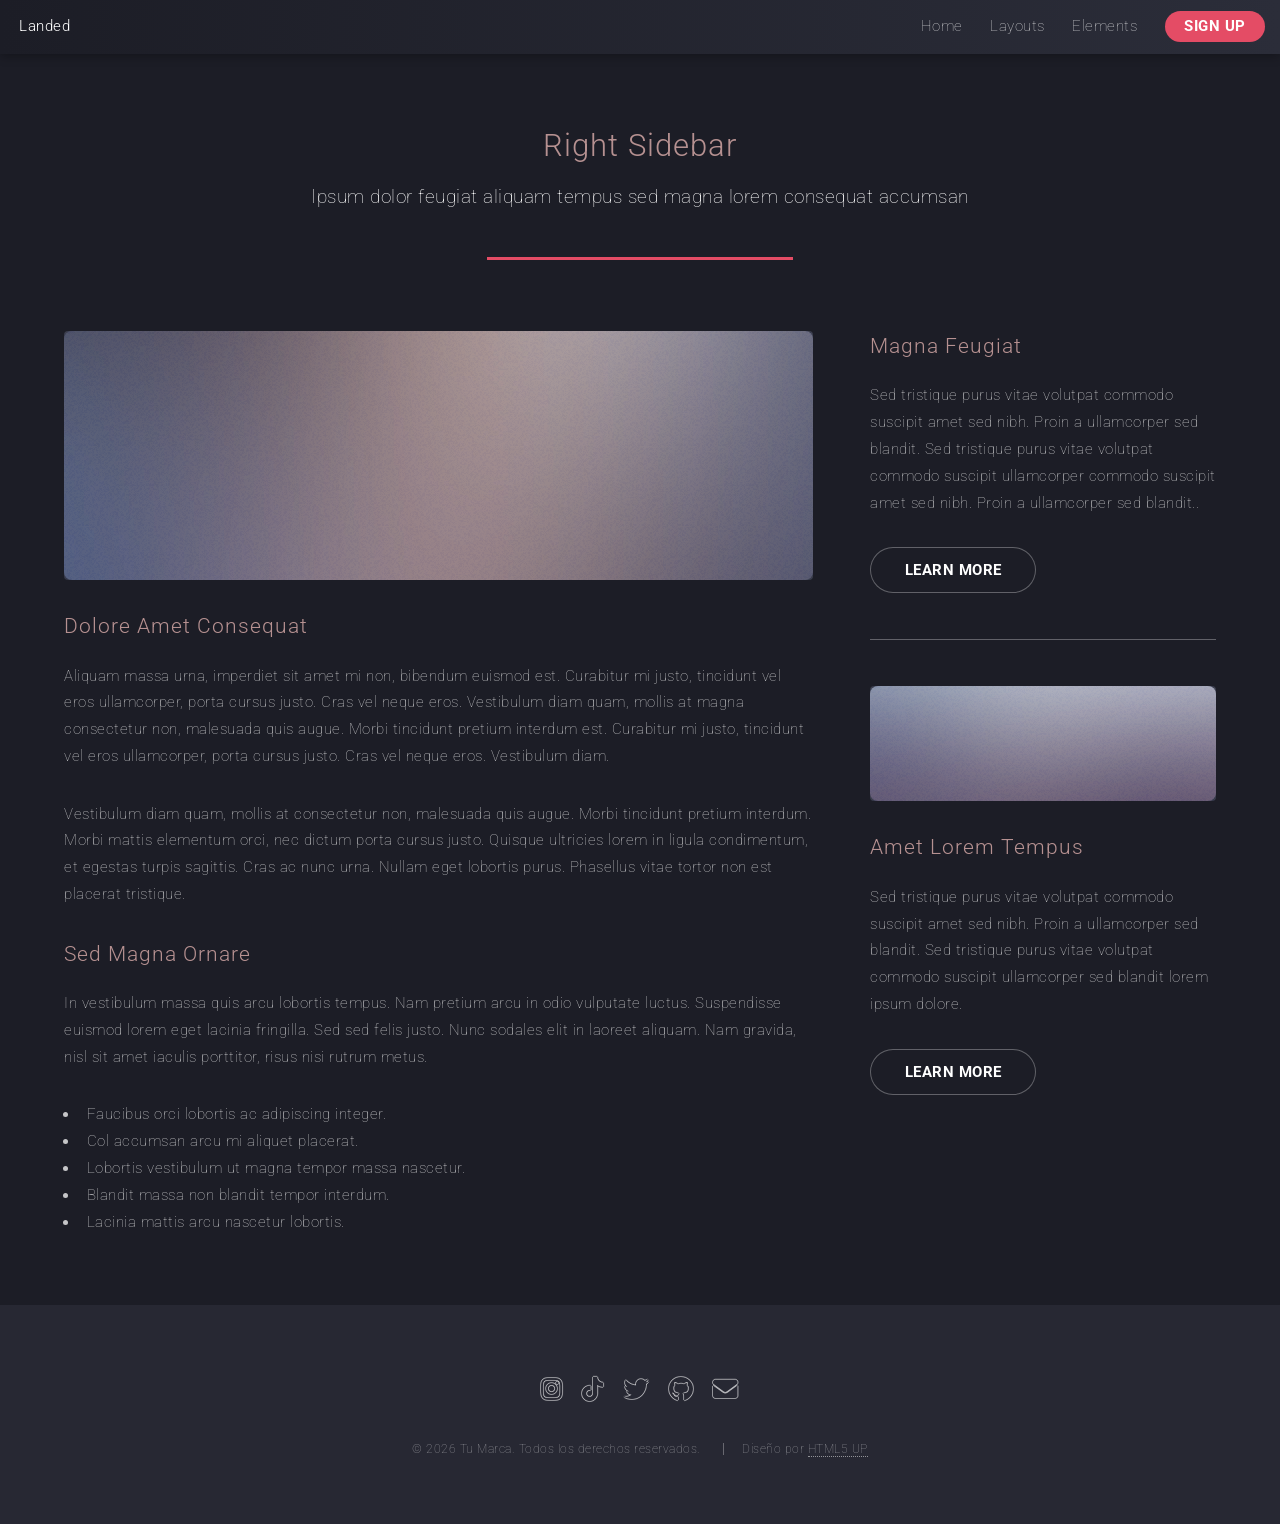
<file: right-sidebar.html>
<!DOCTYPE HTML>
<!--
	Landed by HTML5 UP
	html5up.net | @ajlkn
	Free for personal and commercial use under the CCA 3.0 license (html5up.net/license)
-->
<html>
	<head>
		<title>Right Sidebar - Landed by HTML5 UP</title>
		<meta charset="utf-8" />
		<meta name="viewport" content="width=device-width, initial-scale=1, user-scalable=no" />
		<link rel="stylesheet" href="assets/css/main.css" />
		<noscript><link rel="stylesheet" href="assets/css/noscript.css" /></noscript>
	</head>
	<body class="is-preload">
		<div id="page-wrapper">

			<!-- Header -->
				<header id="header">
					<h1 id="logo"><a href="index.html">Landed</a></h1>
					<nav id="nav">
						<ul>
							<li><a href="index.html">Home</a></li>
							<li>
								<a href="#">Layouts</a>
								<ul>
									<li><a href="left-sidebar.html">Left Sidebar</a></li>
									<li><a href="right-sidebar.html">Right Sidebar</a></li>
									<li><a href="no-sidebar.html">No Sidebar</a></li>
									<li>
										<a href="#">Submenu</a>
										<ul>
											<li><a href="#">Option 1</a></li>
											<li><a href="#">Option 2</a></li>
											<li><a href="#">Option 3</a></li>
											<li><a href="#">Option 4</a></li>
										</ul>
									</li>
								</ul>
							</li>
							<li><a href="elements.html">Elements</a></li>
							<li><a href="#" class="button primary">Sign Up</a></li>
						</ul>
					</nav>
				</header>

			<!-- Main -->
				<div id="main" class="wrapper style1">
					<div class="container">
						<header class="major">
							<h2>Right Sidebar</h2>
							<p>Ipsum dolor feugiat aliquam tempus sed magna lorem consequat accumsan</p>
						</header>
						<div class="row gtr-150">
							<div class="col-8 col-12-medium">

								<!-- Content -->
									<section id="content">
										<a href="#" class="image fit"><img src="images/pic06.jpg" alt="" /></a>
										<h3>Dolore Amet Consequat</h3>
										<p>Aliquam massa urna, imperdiet sit amet mi non, bibendum euismod est. Curabitur mi justo, tincidunt vel eros ullamcorper, porta cursus justo. Cras vel neque eros. Vestibulum diam quam, mollis at magna consectetur non, malesuada quis augue. Morbi tincidunt pretium interdum est. Curabitur mi justo, tincidunt vel eros ullamcorper, porta cursus justo. Cras vel neque eros. Vestibulum diam.</p>
										<p>Vestibulum diam quam, mollis at consectetur non, malesuada quis augue. Morbi tincidunt pretium interdum. Morbi mattis elementum orci, nec dictum porta cursus justo. Quisque ultricies lorem in ligula condimentum, et egestas turpis sagittis. Cras ac nunc urna. Nullam eget lobortis purus. Phasellus vitae tortor non est placerat tristique.</p>
										<h3>Sed Magna Ornare</h3>
										<p>In vestibulum massa quis arcu lobortis tempus. Nam pretium arcu in odio vulputate luctus. Suspendisse euismod lorem eget lacinia fringilla. Sed sed felis justo. Nunc sodales elit in laoreet aliquam. Nam gravida, nisl sit amet iaculis porttitor, risus nisi rutrum metus.</p>
										<ul>
											<li>Faucibus orci lobortis ac adipiscing integer.</li>
											<li>Col accumsan arcu mi aliquet placerat.</li>
											<li>Lobortis vestibulum ut magna tempor massa nascetur.</li>
											<li>Blandit massa non blandit tempor interdum.</li>
											<li>Lacinia mattis arcu nascetur lobortis.</li>
										</ul>
									</section>

							</div>
							<div class="col-4 col-12-medium">

								<!-- Sidebar -->
									<section id="sidebar">
										<section>
											<h3>Magna Feugiat</h3>
											<p>Sed tristique purus vitae volutpat commodo suscipit amet sed nibh. Proin a ullamcorper sed blandit. Sed tristique purus vitae volutpat commodo suscipit ullamcorper commodo suscipit amet sed nibh. Proin a ullamcorper sed blandit..</p>
											<footer>
												<ul class="actions">
													<li><a href="#" class="button">Learn More</a></li>
												</ul>
											</footer>
										</section>
										<hr />
										<section>
											<a href="#" class="image fit"><img src="images/pic07.jpg" alt="" /></a>
											<h3>Amet Lorem Tempus</h3>
											<p>Sed tristique purus vitae volutpat commodo suscipit amet sed nibh. Proin a ullamcorper sed blandit. Sed tristique purus vitae volutpat commodo suscipit ullamcorper sed blandit lorem ipsum dolore.</p>
											<footer>
												<ul class="actions">
													<li><a href="#" class="button">Learn More</a></li>
												</ul>
											</footer>
										</section>
									</section>

							</div>
						</div>
					</div>
				</div>

			<!-- Footer -->
<footer id="footer">
    <ul class="icons">
        <li><a href="#" class="icon brands alt fa-instagram"><span class="label">Instagram</span></a></li>
        <li><a href="#" class="icon brands alt fa-tiktok"><span class="label">TikTok</span></a></li>
        <li><a href="#" class="icon brands alt fa-twitter"><span class="label">Twitter</span></a></li>
        <li><a href="#" class="icon brands alt fa-github"><span class="label">GitHub</span></a></li>
        <li><a href="#" class="icon solid alt fa-envelope"><span class="label">Email</span></a></li>
    </ul>
    <ul class="copyright">
        <li>&copy; 2026 Tu Marca. Todos los derechos reservados.</li>
        <li>Diseño por <a href="http://html5up.net">HTML5 UP</a></li>
    </ul>
</footer>
		</div>

		<!-- Scripts -->
			<script src="assets/js/jquery.min.js"></script>
			<script src="assets/js/jquery.scrolly.min.js"></script>
			<script src="assets/js/jquery.dropotron.min.js"></script>
			<script src="assets/js/jquery.scrollex.min.js"></script>
			<script src="assets/js/browser.min.js"></script>
			<script src="assets/js/breakpoints.min.js"></script>
			<script src="assets/js/util.js"></script>
			<script src="assets/js/main.js"></script>

	</body>
</html>
</file>
<file: assets/css/noscript.css>
/*
	Landed by HTML5 UP
	html5up.net | @ajlkn
	Free for personal and commercial use under the CCA 3.0 license (html5up.net/license)
*/

/* Loader */

	body.landing.is-preload:before {
		display: none;
	}

	body.landing.is-preload:after {
		display: none;
	}
</file>
<file: assets/css/main.css>
@import url("fontawesome-all.min.css");
@import url("https://fonts.googleapis.com/css?family=Roboto:100,300,100italic,300italic");

/*
	Landed by HTML5 UP
	html5up.net | @ajlkn
	Free for personal and commercial use under the CCA 3.0 license (html5up.net/license)
*/

html, body, div, span, applet, object,
iframe, h1, h2, h3, h4, h5, h6, p, blockquote,
pre, a, abbr, acronym, address, big, cite,
code, del, dfn, em, img, ins, kbd, q, s, samp,
small, strike, strong, sub, sup, tt, var, b,
u, i, center, dl, dt, dd, ol, ul, li, fieldset,
form, label, legend, table, caption, tbody,
tfoot, thead, tr, th, td, article, aside,
canvas, details, embed, figure, figcaption,
footer, header, hgroup, menu, nav, output, ruby,
section, summary, time, mark, audio, video {
	margin: 0;
	padding: 0;
	border: 0;
	font-size: 100%;
	font: inherit;
	vertical-align: baseline;}

article, aside, details, figcaption, figure,
footer, header, hgroup, menu, nav, section {
	display: block;}

body {
	line-height: 1;
}

ol, ul {
	list-style: none;
}

blockquote, q {
	quotes: none;
}

	blockquote:before, blockquote:after, q:before, q:after {
		content: '';
		content: none;
	}

table {
	border-collapse: collapse;
	border-spacing: 0;
}

body {
	-webkit-text-size-adjust: none;
}

mark {
	background-color: transparent;
	color: inherit;
}

input::-moz-focus-inner {
	border: 0;
	padding: 0;
}

input, select, textarea {
	-moz-appearance: none;
	-webkit-appearance: none;
	-ms-appearance: none;
	appearance: none;
}

/* Basic */

	html {
		box-sizing: border-box;
	}

	*, *:before, *:after {
		box-sizing: inherit;
	}

	html, body {
		background: #1c1d26;
	}

	body.is-preload *, body.is-preload *:before, body.is-preload *:after {
		-moz-animation: none !important;
		-webkit-animation: none !important;
		-ms-animation: none !important;
		animation: none !important;
		-moz-transition: none !important;
		-webkit-transition: none !important;
		-ms-transition: none !important;
		transition: none !important;
	}

	body, input, select, textarea {
		color: rgba(255, 255, 255, 0.75);
		font-family: "Roboto", Helvetica, sans-serif;
		font-size: 15pt;
		font-weight: 100;
		line-height: 1.75em;
	}

	a {
		-moz-transition: border-color 0.2s ease-in-out, color 0.2s ease-in-out;
		-webkit-transition: border-color 0.2s ease-in-out, color 0.2s ease-in-out;
		-ms-transition: border-color 0.2s ease-in-out, color 0.2s ease-in-out;
		transition: border-color 0.2s ease-in-out, color 0.2s ease-in-out;
		border-bottom: dotted 1px;
		color: #e44c65;
		text-decoration: none;
	}

		a:hover {
			color: #e44c65 !important;
			border-bottom-color: transparent;
		}

	strong, b {
		color: #ffffff;
		font-weight: 300;
	}

	em, i {
		font-style: italic;
	}

	p {
		margin: 0 0 2em 0;
	}

	h1, h2, h3, h4, h5, h6 {
		color: #ffffff;
		font-weight: 300;
		line-height: 1em;
		margin: 0 0 1em 0;
	}

		h1 a, h2 a, h3 a, h4 a, h5 a, h6 a {
			color: inherit;
			border: 0;
		}

	h2 {
		font-size: 2em;
		line-height: 1.5em;
		letter-spacing: -0.025em;
	}

	h3 {
		font-size: 1.35em;
		line-height: 1.5em;
	}

	h4 {
		font-size: 1.1em;
		line-height: 1.5em;
	}

	h5 {
		font-size: 0.9em;
		line-height: 1.5em;
	}

	h6 {
		font-size: 0.7em;
		line-height: 1.5em;
	}

	sub {
		font-size: 0.8em;
		position: relative;
		top: 0.5em;
	}

	sup {
		font-size: 0.8em;
		position: relative;
		top: -0.5em;
	}

	hr {
		border: 0;
		border-bottom: solid 1px rgba(255, 255, 255, 0.3);
		margin: 3em 0;
	}

		hr.major {
			margin: 4em 0;
		}

	blockquote {
		border-left: solid 4px rgba(255, 255, 255, 0.3);
		font-style: italic;
		margin: 0 0 2em 0;
		padding: 0.5em 0 0.5em 2em;
	}

	code {
		background: rgba(255, 255, 255, 0.075);
		border-radius: 4px;
		font-family: "Courier New", monospace;
		font-size: 0.9em;
		margin: 0 0.25em;
		padding: 0.25em 0.65em;
	}

	pre {
		-webkit-overflow-scrolling: touch;
		font-family: "Courier New", monospace;
		font-size: 0.9em;
		margin: 0 0 2em 0;
	}

		pre code {
			display: block;
			line-height: 1.75em;
			padding: 1em 1.5em;
			overflow-x: auto;
		}

	.align-left {
		text-align: left;
	}

	.align-center {
		text-align: center;
	}

	.align-right {
		text-align: right;
	}

/* Loader */

	@-moz-keyframes spinner-show {
		0% {
			opacity: 0;
		}

		100% {
			opacity: 1;
		}
	}

	@-webkit-keyframes spinner-show {
		0% {
			opacity: 0;
		}

		100% {
			opacity: 1;
		}
	}

	@-ms-keyframes spinner-show {
		0% {
			opacity: 0;
		}

		100% {
			opacity: 1;
		}
	}

	@keyframes spinner-show {
		0% {
			opacity: 0;
		}

		100% {
			opacity: 1;
		}
	}

	@-moz-keyframes spinner-hide {
		0% {
			color: rgba(255, 255, 255, 0.15);
			z-index: 100001;
			-moz-transform: scale(1) rotate(0deg);
			-webkit-transform: scale(1) rotate(0deg);
			-ms-transform: scale(1) rotate(0deg);
			transform: scale(1) rotate(0deg);
		}

		99% {
			color: #1c1d26;
			z-index: 100001;
			-moz-transform: scale(0.5) rotate(360deg);
			-webkit-transform: scale(0.5) rotate(360deg);
			-ms-transform: scale(0.5) rotate(360deg);
			transform: scale(0.5) rotate(360deg);
		}

		100% {
			color: #1c1d26;
			z-index: -1;
			-moz-transform: scale(0.5) rotate(360deg);
			-webkit-transform: scale(0.5) rotate(360deg);
			-ms-transform: scale(0.5) rotate(360deg);
			transform: scale(0.5) rotate(360deg);
		}
	}

	@-webkit-keyframes spinner-hide {
		0% {
			color: rgba(255, 255, 255, 0.15);
			z-index: 100001;
			-moz-transform: scale(1) rotate(0deg);
			-webkit-transform: scale(1) rotate(0deg);
			-ms-transform: scale(1) rotate(0deg);
			transform: scale(1) rotate(0deg);
		}

		99% {
			color: #1c1d26;
			z-index: 100001;
			-moz-transform: scale(0.5) rotate(360deg);
			-webkit-transform: scale(0.5) rotate(360deg);
			-ms-transform: scale(0.5) rotate(360deg);
			transform: scale(0.5) rotate(360deg);
		}

		100% {
			color: #1c1d26;
			z-index: -1;
			-moz-transform: scale(0.5) rotate(360deg);
			-webkit-transform: scale(0.5) rotate(360deg);
			-ms-transform: scale(0.5) rotate(360deg);
			transform: scale(0.5) rotate(360deg);
		}
	}

	@-ms-keyframes spinner-hide {
		0% {
			color: rgba(255, 255, 255, 0.15);
			z-index: 100001;
			-moz-transform: scale(1) rotate(0deg);
			-webkit-transform: scale(1) rotate(0deg);
			-ms-transform: scale(1) rotate(0deg);
			transform: scale(1) rotate(0deg);
		}

		99% {
			color: #1c1d26;
			z-index: 100001;
			-moz-transform: scale(0.5) rotate(360deg);
			-webkit-transform: scale(0.5) rotate(360deg);
			-ms-transform: scale(0.5) rotate(360deg);
			transform: scale(0.5) rotate(360deg);
		}

		100% {
			color: #1c1d26;
			z-index: -1;
			-moz-transform: scale(0.5) rotate(360deg);
			-webkit-transform: scale(0.5) rotate(360deg);
			-ms-transform: scale(0.5) rotate(360deg);
			transform: scale(0.5) rotate(360deg);
		}
	}

	@keyframes spinner-hide {
		0% {
			color: rgba(255, 255, 255, 0.15);
			z-index: 100001;
			-moz-transform: scale(1) rotate(0deg);
			-webkit-transform: scale(1) rotate(0deg);
			-ms-transform: scale(1) rotate(0deg);
			transform: scale(1) rotate(0deg);
		}

		99% {
			color: #1c1d26;
			z-index: 100001;
			-moz-transform: scale(0.5) rotate(360deg);
			-webkit-transform: scale(0.5) rotate(360deg);
			-ms-transform: scale(0.5) rotate(360deg);
			transform: scale(0.5) rotate(360deg);
		}

		100% {
			color: #1c1d26;
			z-index: -1;
			-moz-transform: scale(0.5) rotate(360deg);
			-webkit-transform: scale(0.5) rotate(360deg);
			-ms-transform: scale(0.5) rotate(360deg);
			transform: scale(0.5) rotate(360deg);
		}
	}

	@-moz-keyframes spinner-rotate {
		0% {
			-moz-transform: scale(1) rotate(0deg);
			-webkit-transform: scale(1) rotate(0deg);
			-ms-transform: scale(1) rotate(0deg);
			transform: scale(1) rotate(0deg);
		}

		100% {
			-moz-transform: scale(1) rotate(360deg);
			-webkit-transform: scale(1) rotate(360deg);
			-ms-transform: scale(1) rotate(360deg);
			transform: scale(1) rotate(360deg);
		}
	}

	@-webkit-keyframes spinner-rotate {
		0% {
			-moz-transform: scale(1) rotate(0deg);
			-webkit-transform: scale(1) rotate(0deg);
			-ms-transform: scale(1) rotate(0deg);
			transform: scale(1) rotate(0deg);
		}

		100% {
			-moz-transform: scale(1) rotate(360deg);
			-webkit-transform: scale(1) rotate(360deg);
			-ms-transform: scale(1) rotate(360deg);
			transform: scale(1) rotate(360deg);
		}
	}

	@-ms-keyframes spinner-rotate {
		0% {
			-moz-transform: scale(1) rotate(0deg);
			-webkit-transform: scale(1) rotate(0deg);
			-ms-transform: scale(1) rotate(0deg);
			transform: scale(1) rotate(0deg);
		}

		100% {
			-moz-transform: scale(1) rotate(360deg);
			-webkit-transform: scale(1) rotate(360deg);
			-ms-transform: scale(1) rotate(360deg);
			transform: scale(1) rotate(360deg);
		}
	}

	@keyframes spinner-rotate {
		0% {
			-moz-transform: scale(1) rotate(0deg);
			-webkit-transform: scale(1) rotate(0deg);
			-ms-transform: scale(1) rotate(0deg);
			transform: scale(1) rotate(0deg);
		}

		100% {
			-moz-transform: scale(1) rotate(360deg);
			-webkit-transform: scale(1) rotate(360deg);
			-ms-transform: scale(1) rotate(360deg);
			transform: scale(1) rotate(360deg);
		}
	}

	@-moz-keyframes overlay-hide {
		0% {
			opacity: 1;
			z-index: 100000;
		}

		15% {
			opacity: 1;
			z-index: 100000;
		}

		99% {
			opacity: 0;
			z-index: 100000;
		}

		100% {
			opacity: 0;
			z-index: -1;
		}
	}

	@-webkit-keyframes overlay-hide {
		0% {
			opacity: 1;
			z-index: 100000;
		}

		15% {
			opacity: 1;
			z-index: 100000;
		}

		99% {
			opacity: 0;
			z-index: 100000;
		}

		100% {
			opacity: 0;
			z-index: -1;
		}
	}

	@-ms-keyframes overlay-hide {
		0% {
			opacity: 1;
			z-index: 100000;
		}

		15% {
			opacity: 1;
			z-index: 100000;
		}

		99% {
			opacity: 0;
			z-index: 100000;
		}

		100% {
			opacity: 0;
			z-index: -1;
		}
	}

	@keyframes overlay-hide {
		0% {
			opacity: 1;
			z-index: 100000;
		}

		15% {
			opacity: 1;
			z-index: 100000;
		}

		99% {
			opacity: 0;
			z-index: 100000;
		}

		100% {
			opacity: 0;
			z-index: -1;
		}
	}

	body.landing {
		text-decoration: none;
	}

		body.landing:before {
			-moz-osx-font-smoothing: grayscale;
			-webkit-font-smoothing: antialiased;
			display: inline-block;
			font-style: normal;
			font-variant: normal;
			text-rendering: auto;
			line-height: 1;
			text-transform: none !important;
			font-family: 'Font Awesome 5 Free';
			font-weight: 900;
		}

		body.landing:before {
			-moz-animation: spinner-show 1.5s 1 0.25s ease forwards, spinner-hide 0.25s ease-in-out forwards !important;
			-webkit-animation: spinner-show 1.5s 1 0.25s ease forwards, spinner-hide 0.25s ease-in-out forwards !important;
			-ms-animation: spinner-show 1.5s 1 0.25s ease forwards, spinner-hide 0.25s ease-in-out forwards !important;
			animation: spinner-show 1.5s 1 0.25s ease forwards, spinner-hide 0.25s ease-in-out forwards !important;
			-moz-transform-origin: 50% 50%;
			-webkit-transform-origin: 50% 50%;
			-ms-transform-origin: 50% 50%;
			transform-origin: 50% 50%;
			color: rgba(255, 255, 255, 0.15);
			content: '\f1ce';
			cursor: default;
			display: block;
			font-size: 2em;
			height: 2em;
			left: 50%;
			line-height: 2em;
			margin: -1em 0 0 -1em;
			opacity: 0;
			position: fixed;
			text-align: center;
			top: 50%;
			width: 2em;
			z-index: -1;
		}

		body.landing:after {
			-moz-animation: overlay-hide 1.5s ease-in forwards !important;
			-webkit-animation: overlay-hide 1.5s ease-in forwards !important;
			-ms-animation: overlay-hide 1.5s ease-in forwards !important;
			animation: overlay-hide 1.5s ease-in forwards !important;
			background: #1c1d26;
			content: '';
			display: block;
			height: 100%;
			left: 0;
			opacity: 0;
			position: fixed;
			top: 0;
			width: 100%;
			z-index: -1;
		}

		body.landing.is-preload:before {
			-moz-animation: spinner-show 1.5s 1 0.25s ease forwards, spinner-rotate 0.75s infinite linear !important;
			-webkit-animation: spinner-show 1.5s 1 0.25s ease forwards, spinner-rotate 0.75s infinite linear !important;
			-ms-animation: spinner-show 1.5s 1 0.25s ease forwards, spinner-rotate 0.75s infinite linear !important;
			animation: spinner-show 1.5s 1 0.25s ease forwards, spinner-rotate 0.75s infinite linear !important;
			z-index: 100001;
		}

		body.landing.is-preload:after {
			-moz-animation: none !important;
			-webkit-animation: none !important;
			-ms-animation: none !important;
			animation: none !important;
			opacity: 1;
			z-index: 100000;
		}

	@media (-webkit-min-device-pixel-ratio: 2) {

		body.landing:before {
			line-height: 2.025em;
		}

	}

/* Container */

	.container {
		margin: 0 auto;
		max-width: calc(100% - 4em);
		width: 70em;
	}

		.container.xsmall {
			width: 17.5em;
		}

		.container.small {
			width: 35em;
		}

		.container.medium {
			width: 52.5em;
		}

		.container.large {
			width: 87.5em;
		}

		.container.xlarge {
			width: 105em;
		}

		.container.max {
			width: 100%;
		}

		@media screen and (max-width: 1280px) {

			.container {
				width: 90%;
				max-width: 100%;
			}

		}

		@media screen and (max-width: 980px) {

			.container {
				width: 100% !important;
			}

		}

/* Row */

	.row {
		display: flex;
		flex-wrap: wrap;
		box-sizing: border-box;
		align-items: stretch;
	}

		.row > * {
			box-sizing: border-box;
		}

		.row.gtr-uniform > * > :last-child {
			margin-bottom: 0;
		}

		.row.aln-left {
			justify-content: flex-start;
		}

		.row.aln-center {
			justify-content: center;
		}

		.row.aln-right {
			justify-content: flex-end;
		}

		.row.aln-top {
			align-items: flex-start;
		}

		.row.aln-middle {
			align-items: center;
		}

		.row.aln-bottom {
			align-items: flex-end;
		}

		.row > .imp {
			order: -1;
		}

		.row > .col-1 {
			width: 8.33333%;
		}

		.row > .off-1 {
			margin-left: 8.33333%;
		}

		.row > .col-2 {
			width: 16.66667%;
		}

		.row > .off-2 {
			margin-left: 16.66667%;
		}

		.row > .col-3 {
			width: 25%;
		}

		.row > .off-3 {
			margin-left: 25%;
		}

		.row > .col-4 {
			width: 33.33333%;
		}

		.row > .off-4 {
			margin-left: 33.33333%;
		}

		.row > .col-5 {
			width: 41.66667%;
		}

		.row > .off-5 {
			margin-left: 41.66667%;
		}

		.row > .col-6 {
			width: 50%;
		}

		.row > .off-6 {
			margin-left: 50%;
		}

		.row > .col-7 {
			width: 58.33333%;
		}

		.row > .off-7 {
			margin-left: 58.33333%;
		}

		.row > .col-8 {
			width: 66.66667%;
		}

		.row > .off-8 {
			margin-left: 66.66667%;
		}

		.row > .col-9 {
			width: 75%;
		}

		.row > .off-9 {
			margin-left: 75%;
		}

		.row > .col-10 {
			width: 83.33333%;
		}

		.row > .off-10 {
			margin-left: 83.33333%;
		}

		.row > .col-11 {
			width: 91.66667%;
		}

		.row > .off-11 {
			margin-left: 91.66667%;
		}

		.row > .col-12 {
			width: 100%;
		}

		.row > .off-12 {
			margin-left: 100%;
		}

		.row.gtr-0 {
			margin-top: 0;
			margin-left: 0em;
		}

			.row.gtr-0 > * {
				padding: 0 0 0 0em;
			}

			.row.gtr-0.gtr-uniform {
				margin-top: 0em;
			}

				.row.gtr-0.gtr-uniform > * {
					padding-top: 0em;
				}

		.row.gtr-25 {
			margin-top: 0;
			margin-left: -0.625em;
		}

			.row.gtr-25 > * {
				padding: 0 0 0 0.625em;
			}

			.row.gtr-25.gtr-uniform {
				margin-top: -0.625em;
			}

				.row.gtr-25.gtr-uniform > * {
					padding-top: 0.625em;
				}

		.row.gtr-50 {
			margin-top: 0;
			margin-left: -1.25em;
		}

			.row.gtr-50 > * {
				padding: 0 0 0 1.25em;
			}

			.row.gtr-50.gtr-uniform {
				margin-top: -1.25em;
			}

				.row.gtr-50.gtr-uniform > * {
					padding-top: 1.25em;
				}

		.row {
			margin-top: 0;
			margin-left: -2.5em;
		}

			.row > * {
				padding: 0 0 0 2.5em;
			}

			.row.gtr-uniform {
				margin-top: -2.5em;
			}

				.row.gtr-uniform > * {
					padding-top: 2.5em;
				}

		.row.gtr-150 {
			margin-top: 0;
			margin-left: -3.75em;
		}

			.row.gtr-150 > * {
				padding: 0 0 0 3.75em;
			}

			.row.gtr-150.gtr-uniform {
				margin-top: -3.75em;
			}

				.row.gtr-150.gtr-uniform > * {
					padding-top: 3.75em;
				}

		.row.gtr-200 {
			margin-top: 0;
			margin-left: -5em;
		}

			.row.gtr-200 > * {
				padding: 0 0 0 5em;
			}

			.row.gtr-200.gtr-uniform {
				margin-top: -5em;
			}

				.row.gtr-200.gtr-uniform > * {
					padding-top: 5em;
				}

		@media screen and (max-width: 1680px) {

			.row {
				display: flex;
				flex-wrap: wrap;
				box-sizing: border-box;
				align-items: stretch;
			}

				.row > * {
					box-sizing: border-box;
				}

				.row.gtr-uniform > * > :last-child {
					margin-bottom: 0;
				}

				.row.aln-left {
					justify-content: flex-start;
				}

				.row.aln-center {
					justify-content: center;
				}

				.row.aln-right {
					justify-content: flex-end;
				}

				.row.aln-top {
					align-items: flex-start;
				}

				.row.aln-middle {
					align-items: center;
				}

				.row.aln-bottom {
					align-items: flex-end;
				}

				.row > .imp-xlarge {
					order: -1;
				}

				.row > .col-1-xlarge {
					width: 8.33333%;
				}

				.row > .off-1-xlarge {
					margin-left: 8.33333%;
				}

				.row > .col-2-xlarge {
					width: 16.66667%;
				}

				.row > .off-2-xlarge {
					margin-left: 16.66667%;
				}

				.row > .col-3-xlarge {
					width: 25%;
				}

				.row > .off-3-xlarge {
					margin-left: 25%;
				}

				.row > .col-4-xlarge {
					width: 33.33333%;
				}

				.row > .off-4-xlarge {
					margin-left: 33.33333%;
				}

				.row > .col-5-xlarge {
					width: 41.66667%;
				}

				.row > .off-5-xlarge {
					margin-left: 41.66667%;
				}

				.row > .col-6-xlarge {
					width: 50%;
				}

				.row > .off-6-xlarge {
					margin-left: 50%;
				}

				.row > .col-7-xlarge {
					width: 58.33333%;
				}

				.row > .off-7-xlarge {
					margin-left: 58.33333%;
				}

				.row > .col-8-xlarge {
					width: 66.66667%;
				}

				.row > .off-8-xlarge {
					margin-left: 66.66667%;
				}

				.row > .col-9-xlarge {
					width: 75%;
				}

				.row > .off-9-xlarge {
					margin-left: 75%;
				}

				.row > .col-10-xlarge {
					width: 83.33333%;
				}

				.row > .off-10-xlarge {
					margin-left: 83.33333%;
				}

				.row > .col-11-xlarge {
					width: 91.66667%;
				}

				.row > .off-11-xlarge {
					margin-left: 91.66667%;
				}

				.row > .col-12-xlarge {
					width: 100%;
				}

				.row > .off-12-xlarge {
					margin-left: 100%;
				}

				.row.gtr-0 {
					margin-top: 0;
					margin-left: 0em;
				}

					.row.gtr-0 > * {
						padding: 0 0 0 0em;
					}

					.row.gtr-0.gtr-uniform {
						margin-top: 0em;
					}

						.row.gtr-0.gtr-uniform > * {
							padding-top: 0em;
						}

				.row.gtr-25 {
					margin-top: 0;
					margin-left: -0.625em;
				}

					.row.gtr-25 > * {
						padding: 0 0 0 0.625em;
					}

					.row.gtr-25.gtr-uniform {
						margin-top: -0.625em;
					}

						.row.gtr-25.gtr-uniform > * {
							padding-top: 0.625em;
						}

				.row.gtr-50 {
					margin-top: 0;
					margin-left: -1.25em;
				}

					.row.gtr-50 > * {
						padding: 0 0 0 1.25em;
					}

					.row.gtr-50.gtr-uniform {
						margin-top: -1.25em;
					}

						.row.gtr-50.gtr-uniform > * {
							padding-top: 1.25em;
						}

				.row {
					margin-top: 0;
					margin-left: -2.5em;
				}

					.row > * {
						padding: 0 0 0 2.5em;
					}

					.row.gtr-uniform {
						margin-top: -2.5em;
					}

						.row.gtr-uniform > * {
							padding-top: 2.5em;
						}

				.row.gtr-150 {
					margin-top: 0;
					margin-left: -3.75em;
				}

					.row.gtr-150 > * {
						padding: 0 0 0 3.75em;
					}

					.row.gtr-150.gtr-uniform {
						margin-top: -3.75em;
					}

						.row.gtr-150.gtr-uniform > * {
							padding-top: 3.75em;
						}

				.row.gtr-200 {
					margin-top: 0;
					margin-left: -5em;
				}

					.row.gtr-200 > * {
						padding: 0 0 0 5em;
					}

					.row.gtr-200.gtr-uniform {
						margin-top: -5em;
					}

						.row.gtr-200.gtr-uniform > * {
							padding-top: 5em;
						}

		}

		@media screen and (max-width: 1280px) {

			.row {
				display: flex;
				flex-wrap: wrap;
				box-sizing: border-box;
				align-items: stretch;
			}

				.row > * {
					box-sizing: border-box;
				}

				.row.gtr-uniform > * > :last-child {
					margin-bottom: 0;
				}

				.row.aln-left {
					justify-content: flex-start;
				}

				.row.aln-center {
					justify-content: center;
				}

				.row.aln-right {
					justify-content: flex-end;
				}

				.row.aln-top {
					align-items: flex-start;
				}

				.row.aln-middle {
					align-items: center;
				}

				.row.aln-bottom {
					align-items: flex-end;
				}

				.row > .imp-large {
					order: -1;
				}

				.row > .col-1-large {
					width: 8.33333%;
				}

				.row > .off-1-large {
					margin-left: 8.33333%;
				}

				.row > .col-2-large {
					width: 16.66667%;
				}

				.row > .off-2-large {
					margin-left: 16.66667%;
				}

				.row > .col-3-large {
					width: 25%;
				}

				.row > .off-3-large {
					margin-left: 25%;
				}

				.row > .col-4-large {
					width: 33.33333%;
				}

				.row > .off-4-large {
					margin-left: 33.33333%;
				}

				.row > .col-5-large {
					width: 41.66667%;
				}

				.row > .off-5-large {
					margin-left: 41.66667%;
				}

				.row > .col-6-large {
					width: 50%;
				}

				.row > .off-6-large {
					margin-left: 50%;
				}

				.row > .col-7-large {
					width: 58.33333%;
				}

				.row > .off-7-large {
					margin-left: 58.33333%;
				}

				.row > .col-8-large {
					width: 66.66667%;
				}

				.row > .off-8-large {
					margin-left: 66.66667%;
				}

				.row > .col-9-large {
					width: 75%;
				}

				.row > .off-9-large {
					margin-left: 75%;
				}

				.row > .col-10-large {
					width: 83.33333%;
				}

				.row > .off-10-large {
					margin-left: 83.33333%;
				}

				.row > .col-11-large {
					width: 91.66667%;
				}

				.row > .off-11-large {
					margin-left: 91.66667%;
				}

				.row > .col-12-large {
					width: 100%;
				}

				.row > .off-12-large {
					margin-left: 100%;
				}

				.row.gtr-0 {
					margin-top: 0;
					margin-left: 0em;
				}

					.row.gtr-0 > * {
						padding: 0 0 0 0em;
					}

					.row.gtr-0.gtr-uniform {
						margin-top: 0em;
					}

						.row.gtr-0.gtr-uniform > * {
							padding-top: 0em;
						}

				.row.gtr-25 {
					margin-top: 0;
					margin-left: -0.625em;
				}

					.row.gtr-25 > * {
						padding: 0 0 0 0.625em;
					}

					.row.gtr-25.gtr-uniform {
						margin-top: -0.625em;
					}

						.row.gtr-25.gtr-uniform > * {
							padding-top: 0.625em;
						}

				.row.gtr-50 {
					margin-top: 0;
					margin-left: -1.25em;
				}

					.row.gtr-50 > * {
						padding: 0 0 0 1.25em;
					}

					.row.gtr-50.gtr-uniform {
						margin-top: -1.25em;
					}

						.row.gtr-50.gtr-uniform > * {
							padding-top: 1.25em;
						}

				.row {
					margin-top: 0;
					margin-left: -2.5em;
				}

					.row > * {
						padding: 0 0 0 2.5em;
					}

					.row.gtr-uniform {
						margin-top: -2.5em;
					}

						.row.gtr-uniform > * {
							padding-top: 2.5em;
						}

				.row.gtr-150 {
					margin-top: 0;
					margin-left: -3.75em;
				}

					.row.gtr-150 > * {
						padding: 0 0 0 3.75em;
					}

					.row.gtr-150.gtr-uniform {
						margin-top: -3.75em;
					}

						.row.gtr-150.gtr-uniform > * {
							padding-top: 3.75em;
						}

				.row.gtr-200 {
					margin-top: 0;
					margin-left: -5em;
				}

					.row.gtr-200 > * {
						padding: 0 0 0 5em;
					}

					.row.gtr-200.gtr-uniform {
						margin-top: -5em;
					}

						.row.gtr-200.gtr-uniform > * {
							padding-top: 5em;
						}

		}

		@media screen and (max-width: 980px) {

			.row {
				display: flex;
				flex-wrap: wrap;
				box-sizing: border-box;
				align-items: stretch;
			}

				.row > * {
					box-sizing: border-box;
				}

				.row.gtr-uniform > * > :last-child {
					margin-bottom: 0;
				}

				.row.aln-left {
					justify-content: flex-start;
				}

				.row.aln-center {
					justify-content: center;
				}

				.row.aln-right {
					justify-content: flex-end;
				}

				.row.aln-top {
					align-items: flex-start;
				}

				.row.aln-middle {
					align-items: center;
				}

				.row.aln-bottom {
					align-items: flex-end;
				}

				.row > .imp-medium {
					order: -1;
				}

				.row > .col-1-medium {
					width: 8.33333%;
				}

				.row > .off-1-medium {
					margin-left: 8.33333%;
				}

				.row > .col-2-medium {
					width: 16.66667%;
				}

				.row > .off-2-medium {
					margin-left: 16.66667%;
				}

				.row > .col-3-medium {
					width: 25%;
				}

				.row > .off-3-medium {
					margin-left: 25%;
				}

				.row > .col-4-medium {
					width: 33.33333%;
				}

				.row > .off-4-medium {
					margin-left: 33.33333%;
				}

				.row > .col-5-medium {
					width: 41.66667%;
				}

				.row > .off-5-medium {
					margin-left: 41.66667%;
				}

				.row > .col-6-medium {
					width: 50%;
				}

				.row > .off-6-medium {
					margin-left: 50%;
				}

				.row > .col-7-medium {
					width: 58.33333%;
				}

				.row > .off-7-medium {
					margin-left: 58.33333%;
				}

				.row > .col-8-medium {
					width: 66.66667%;
				}

				.row > .off-8-medium {
					margin-left: 66.66667%;
				}

				.row > .col-9-medium {
					width: 75%;
				}

				.row > .off-9-medium {
					margin-left: 75%;
				}

				.row > .col-10-medium {
					width: 83.33333%;
				}

				.row > .off-10-medium {
					margin-left: 83.33333%;
				}

				.row > .col-11-medium {
					width: 91.66667%;
				}

				.row > .off-11-medium {
					margin-left: 91.66667%;
				}

				.row > .col-12-medium {
					width: 100%;
				}

				.row > .off-12-medium {
					margin-left: 100%;
				}

				.row.gtr-0 {
					margin-top: 0;
					margin-left: 0em;
				}

					.row.gtr-0 > * {
						padding: 0 0 0 0em;
					}

					.row.gtr-0.gtr-uniform {
						margin-top: 0em;
					}

						.row.gtr-0.gtr-uniform > * {
							padding-top: 0em;
						}

				.row.gtr-25 {
					margin-top: 0;
					margin-left: -0.625em;
				}

					.row.gtr-25 > * {
						padding: 0 0 0 0.625em;
					}

					.row.gtr-25.gtr-uniform {
						margin-top: -0.625em;
					}

						.row.gtr-25.gtr-uniform > * {
							padding-top: 0.625em;
						}

				.row.gtr-50 {
					margin-top: 0;
					margin-left: -1.25em;
				}

					.row.gtr-50 > * {
						padding: 0 0 0 1.25em;
					}

					.row.gtr-50.gtr-uniform {
						margin-top: -1.25em;
					}

						.row.gtr-50.gtr-uniform > * {
							padding-top: 1.25em;
						}

				.row {
					margin-top: 0;
					margin-left: -2.5em;
				}

					.row > * {
						padding: 0 0 0 2.5em;
					}

					.row.gtr-uniform {
						margin-top: -2.5em;
					}

						.row.gtr-uniform > * {
							padding-top: 2.5em;
						}

				.row.gtr-150 {
					margin-top: 0;
					margin-left: -3.75em;
				}

					.row.gtr-150 > * {
						padding: 0 0 0 3.75em;
					}

					.row.gtr-150.gtr-uniform {
						margin-top: -3.75em;
					}

						.row.gtr-150.gtr-uniform > * {
							padding-top: 3.75em;
						}

				.row.gtr-200 {
					margin-top: 0;
					margin-left: -5em;
				}

					.row.gtr-200 > * {
						padding: 0 0 0 5em;
					}

					.row.gtr-200.gtr-uniform {
						margin-top: -5em;
					}

						.row.gtr-200.gtr-uniform > * {
							padding-top: 5em;
						}

		}

		@media screen and (max-width: 736px) {

			.row {
				display: flex;
				flex-wrap: wrap;
				box-sizing: border-box;
				align-items: stretch;
			}

				.row > * {
					box-sizing: border-box;
				}

				.row.gtr-uniform > * > :last-child {
					margin-bottom: 0;
				}

				.row.aln-left {
					justify-content: flex-start;
				}

				.row.aln-center {
					justify-content: center;
				}

				.row.aln-right {
					justify-content: flex-end;
				}

				.row.aln-top {
					align-items: flex-start;
				}

				.row.aln-middle {
					align-items: center;
				}

				.row.aln-bottom {
					align-items: flex-end;
				}

				.row > .imp-small {
					order: -1;
				}

				.row > .col-1-small {
					width: 8.33333%;
				}

				.row > .off-1-small {
					margin-left: 8.33333%;
				}

				.row > .col-2-small {
					width: 16.66667%;
				}

				.row > .off-2-small {
					margin-left: 16.66667%;
				}

				.row > .col-3-small {
					width: 25%;
				}

				.row > .off-3-small {
					margin-left: 25%;
				}

				.row > .col-4-small {
					width: 33.33333%;
				}

				.row > .off-4-small {
					margin-left: 33.33333%;
				}

				.row > .col-5-small {
					width: 41.66667%;
				}

				.row > .off-5-small {
					margin-left: 41.66667%;
				}

				.row > .col-6-small {
					width: 50%;
				}

				.row > .off-6-small {
					margin-left: 50%;
				}

				.row > .col-7-small {
					width: 58.33333%;
				}

				.row > .off-7-small {
					margin-left: 58.33333%;
				}

				.row > .col-8-small {
					width: 66.66667%;
				}

				.row > .off-8-small {
					margin-left: 66.66667%;
				}

				.row > .col-9-small {
					width: 75%;
				}

				.row > .off-9-small {
					margin-left: 75%;
				}

				.row > .col-10-small {
					width: 83.33333%;
				}

				.row > .off-10-small {
					margin-left: 83.33333%;
				}

				.row > .col-11-small {
					width: 91.66667%;
				}

				.row > .off-11-small {
					margin-left: 91.66667%;
				}

				.row > .col-12-small {
					width: 100%;
				}

				.row > .off-12-small {
					margin-left: 100%;
				}

				.row.gtr-0 {
					margin-top: 0;
					margin-left: 0em;
				}

					.row.gtr-0 > * {
						padding: 0 0 0 0em;
					}

					.row.gtr-0.gtr-uniform {
						margin-top: 0em;
					}

						.row.gtr-0.gtr-uniform > * {
							padding-top: 0em;
						}

				.row.gtr-25 {
					margin-top: 0;
					margin-left: -0.625em;
				}

					.row.gtr-25 > * {
						padding: 0 0 0 0.625em;
					}

					.row.gtr-25.gtr-uniform {
						margin-top: -0.625em;
					}

						.row.gtr-25.gtr-uniform > * {
							padding-top: 0.625em;
						}

				.row.gtr-50 {
					margin-top: 0;
					margin-left: -1.25em;
				}

					.row.gtr-50 > * {
						padding: 0 0 0 1.25em;
					}

					.row.gtr-50.gtr-uniform {
						margin-top: -1.25em;
					}

						.row.gtr-50.gtr-uniform > * {
							padding-top: 1.25em;
						}

				.row {
					margin-top: 0;
					margin-left: -2.5em;
				}

					.row > * {
						padding: 0 0 0 2.5em;
					}

					.row.gtr-uniform {
						margin-top: -2.5em;
					}

						.row.gtr-uniform > * {
							padding-top: 2.5em;
						}

				.row.gtr-150 {
					margin-top: 0;
					margin-left: -3.75em;
				}

					.row.gtr-150 > * {
						padding: 0 0 0 3.75em;
					}

					.row.gtr-150.gtr-uniform {
						margin-top: -3.75em;
					}

						.row.gtr-150.gtr-uniform > * {
							padding-top: 3.75em;
						}

				.row.gtr-200 {
					margin-top: 0;
					margin-left: -5em;
				}

					.row.gtr-200 > * {
						padding: 0 0 0 5em;
					}

					.row.gtr-200.gtr-uniform {
						margin-top: -5em;
					}

						.row.gtr-200.gtr-uniform > * {
							padding-top: 5em;
						}

		}

		@media screen and (max-width: 480px) {

			.row {
				display: flex;
				flex-wrap: wrap;
				box-sizing: border-box;
				align-items: stretch;
			}

				.row > * {
					box-sizing: border-box;
				}

				.row.gtr-uniform > * > :last-child {
					margin-bottom: 0;
				}

				.row.aln-left {
					justify-content: flex-start;
				}

				.row.aln-center {
					justify-content: center;
				}

				.row.aln-right {
					justify-content: flex-end;
				}

				.row.aln-top {
					align-items: flex-start;
				}

				.row.aln-middle {
					align-items: center;
				}

				.row.aln-bottom {
					align-items: flex-end;
				}

				.row > .imp-xsmall {
					order: -1;
				}

				.row > .col-1-xsmall {
					width: 8.33333%;
				}

				.row > .off-1-xsmall {
					margin-left: 8.33333%;
				}

				.row > .col-2-xsmall {
					width: 16.66667%;
				}

				.row > .off-2-xsmall {
					margin-left: 16.66667%;
				}

				.row > .col-3-xsmall {
					width: 25%;
				}

				.row > .off-3-xsmall {
					margin-left: 25%;
				}

				.row > .col-4-xsmall {
					width: 33.33333%;
				}

				.row > .off-4-xsmall {
					margin-left: 33.33333%;
				}

				.row > .col-5-xsmall {
					width: 41.66667%;
				}

				.row > .off-5-xsmall {
					margin-left: 41.66667%;
				}

				.row > .col-6-xsmall {
					width: 50%;
				}

				.row > .off-6-xsmall {
					margin-left: 50%;
				}

				.row > .col-7-xsmall {
					width: 58.33333%;
				}

				.row > .off-7-xsmall {
					margin-left: 58.33333%;
				}

				.row > .col-8-xsmall {
					width: 66.66667%;
				}

				.row > .off-8-xsmall {
					margin-left: 66.66667%;
				}

				.row > .col-9-xsmall {
					width: 75%;
				}

				.row > .off-9-xsmall {
					margin-left: 75%;
				}

				.row > .col-10-xsmall {
					width: 83.33333%;
				}

				.row > .off-10-xsmall {
					margin-left: 83.33333%;
				}

				.row > .col-11-xsmall {
					width: 91.66667%;
				}

				.row > .off-11-xsmall {
					margin-left: 91.66667%;
				}

				.row > .col-12-xsmall {
					width: 100%;
				}

				.row > .off-12-xsmall {
					margin-left: 100%;
				}

				.row.gtr-0 {
					margin-top: 0;
					margin-left: 0em;
				}

					.row.gtr-0 > * {
						padding: 0 0 0 0em;
					}

					.row.gtr-0.gtr-uniform {
						margin-top: 0em;
					}

						.row.gtr-0.gtr-uniform > * {
							padding-top: 0em;
						}

				.row.gtr-25 {
					margin-top: 0;
					margin-left: -0.625em;
				}

					.row.gtr-25 > * {
						padding: 0 0 0 0.625em;
					}

					.row.gtr-25.gtr-uniform {
						margin-top: -0.625em;
					}

						.row.gtr-25.gtr-uniform > * {
							padding-top: 0.625em;
						}

				.row.gtr-50 {
					margin-top: 0;
					margin-left: -1.25em;
				}

					.row.gtr-50 > * {
						padding: 0 0 0 1.25em;
					}

					.row.gtr-50.gtr-uniform {
						margin-top: -1.25em;
					}

						.row.gtr-50.gtr-uniform > * {
							padding-top: 1.25em;
						}

				.row {
					margin-top: 0;
					margin-left: -2.5em;
				}

					.row > * {
						padding: 0 0 0 2.5em;
					}

					.row.gtr-uniform {
						margin-top: -2.5em;
					}

						.row.gtr-uniform > * {
							padding-top: 2.5em;
						}

				.row.gtr-150 {
					margin-top: 0;
					margin-left: -3.75em;
				}

					.row.gtr-150 > * {
						padding: 0 0 0 3.75em;
					}

					.row.gtr-150.gtr-uniform {
						margin-top: -3.75em;
					}

						.row.gtr-150.gtr-uniform > * {
							padding-top: 3.75em;
						}

				.row.gtr-200 {
					margin-top: 0;
					margin-left: -5em;
				}

					.row.gtr-200 > * {
						padding: 0 0 0 5em;
					}

					.row.gtr-200.gtr-uniform {
						margin-top: -5em;
					}

						.row.gtr-200.gtr-uniform > * {
							padding-top: 5em;
						}

		}

/* Section/Article */

	section.special, article.special {
		text-align: center;
	}

	header p {
		color: #ffffff;
		position: relative;
		margin: 0 0 1.5em 0;
	}

	header h2 + p {
		font-size: 1.25em;
		margin-top: -1em;
		line-height: 1.75em;
	}

	header h3 + p {
		font-size: 1.1em;
		margin-top: -0.8em;
		line-height: 1.75em;
	}

	header h4 + p,
	header h5 + p,
	header h6 + p {
		font-size: 0.9em;
		margin-top: -0.6em;
		line-height: 1.5em;
	}

	header.major {
		margin: 0 0 4em 0;
		position: relative;
		text-align: center;
	}

		header.major:after {
			background: #e44c65;
			content: '';
			display: inline-block;
			height: 0.2em;
			max-width: 20em;
			width: 75%;
		}

	footer.major {
		margin: 4em 0 0 0;
	}

/* Form */

	form {
		margin: 0 0 2em 0;
	}

		form.cta {
			max-width: 35em;
			margin-left: auto;
			margin-right: auto;
		}

	label {
		color: #ffffff;
		display: block;
		font-size: 0.9em;
		font-weight: 300;
		margin: 0 0 1em 0;
	}

	input[type="text"],
	input[type="password"],
	input[type="email"],
	select,
	textarea {
		-moz-appearance: none;
		-webkit-appearance: none;
		-ms-appearance: none;
		appearance: none;
		-moz-transition: border-color 0.2s ease-in-out;
		-webkit-transition: border-color 0.2s ease-in-out;
		-ms-transition: border-color 0.2s ease-in-out;
		transition: border-color 0.2s ease-in-out;
		background: transparent;
		border-radius: 4px;
		border: solid 1px rgba(255, 255, 255, 0.3);
		color: inherit;
		display: block;
		outline: 0;
		padding: 0 1em;
		text-decoration: none;
		width: 100%;
	}

		input[type="text"]:invalid,
		input[type="password"]:invalid,
		input[type="email"]:invalid,
		select:invalid,
		textarea:invalid {
			box-shadow: none;
		}

		input[type="text"]:focus,
		input[type="password"]:focus,
		input[type="email"]:focus,
		select:focus,
		textarea:focus {
			border-color: #e44c65;
		}

	select {
		background-image: url("data:image/svg+xml;charset=utf8,%3Csvg xmlns='http://www.w3.org/2000/svg' width='40' height='40' preserveAspectRatio='none' viewBox='0 0 40 40'%3E%3Cpath d='M9.4,12.3l10.4,10.4l10.4-10.4c0.2-0.2,0.5-0.4,0.9-0.4c0.3,0,0.6,0.1,0.9,0.4l3.3,3.3c0.2,0.2,0.4,0.5,0.4,0.9 c0,0.4-0.1,0.6-0.4,0.9L20.7,31.9c-0.2,0.2-0.5,0.4-0.9,0.4c-0.3,0-0.6-0.1-0.9-0.4L4.3,17.3c-0.2-0.2-0.4-0.5-0.4-0.9 c0-0.4,0.1-0.6,0.4-0.9l3.3-3.3c0.2-0.2,0.5-0.4,0.9-0.4S9.1,12.1,9.4,12.3z' fill='rgba(255, 255, 255, 0.3)' /%3E%3C/svg%3E");
		background-size: 1.25rem;
		background-repeat: no-repeat;
		background-position: calc(100% - 1rem) center;
		height: 3em;
		padding-right: 3em;
		text-overflow: ellipsis;
	}

		select option {
			color: #ffffff;
			background: #1c1d26;
		}

		select:focus::-ms-value {
			background-color: transparent;
		}

		select::-ms-expand {
			display: none;
		}

	input[type="text"],
	input[type="password"],
	input[type="email"],
	select {
		height: 3em;
	}

	textarea {
		padding: 0.75em 1em;
	}

	input[type="checkbox"],
	input[type="radio"] {
		-moz-appearance: none;
		-webkit-appearance: none;
		-ms-appearance: none;
		appearance: none;
		display: block;
		float: left;
		margin-right: -2em;
		opacity: 0;
		width: 1em;
		z-index: -1;
	}

		input[type="checkbox"] + label,
		input[type="radio"] + label {
			text-decoration: none;
			color: rgba(255, 255, 255, 0.75);
			cursor: pointer;
			display: inline-block;
			font-size: 1em;
			font-weight: 100;
			padding-left: 2.55em;
			padding-right: 0.75em;
			position: relative;
		}

			input[type="checkbox"] + label:before,
			input[type="radio"] + label:before {
				-moz-osx-font-smoothing: grayscale;
				-webkit-font-smoothing: antialiased;
				display: inline-block;
				font-style: normal;
				font-variant: normal;
				text-rendering: auto;
				line-height: 1;
				text-transform: none !important;
				font-family: 'Font Awesome 5 Free';
				font-weight: 900;
			}

			input[type="checkbox"] + label:before,
			input[type="radio"] + label:before {
				border-radius: 4px;
				border: solid 1px rgba(255, 255, 255, 0.3);
				content: '';
				display: inline-block;
				font-size: 0.8em;
				height: 2.25em;
				left: 0;
				line-height: 2.25em;
				position: absolute;
				text-align: center;
				top: 0;
				width: 2.25em;
			}

		input[type="checkbox"]:checked + label:before,
		input[type="radio"]:checked + label:before {
			background: rgba(255, 255, 255, 0.25);
			color: #ffffff;
			content: '\f00c';
		}

		input[type="checkbox"]:focus + label:before,
		input[type="radio"]:focus + label:before {
			border-color: #e44c65;
		}

	input[type="checkbox"] + label:before {
		border-radius: 4px;
	}

	input[type="radio"] + label:before {
		border-radius: 100%;
	}

	::-webkit-input-placeholder {
		color: rgba(255, 255, 255, 0.5) !important;
		opacity: 1.0;
	}

	:-moz-placeholder {
		color: rgba(255, 255, 255, 0.5) !important;
		opacity: 1.0;
	}

	::-moz-placeholder {
		color: rgba(255, 255, 255, 0.5) !important;
		opacity: 1.0;
	}

	:-ms-input-placeholder {
		color: rgba(255, 255, 255, 0.5) !important;
		opacity: 1.0;
	}

/* Box */

	.box {
		border-radius: 4px;
		border: solid 1px rgba(255, 255, 255, 0.3);
		margin-bottom: 2em;
		padding: 1.5em;
	}

		.box > :last-child,
		.box > :last-child > :last-child,
		.box > :last-child > :last-child > :last-child {
			margin-bottom: 0;
		}

		.box.alt {
			border: 0;
			border-radius: 0;
			padding: 0;
		}

/* Icon */

	.icon {
		text-decoration: none;
		border-bottom: none;
		position: relative;
	}

		.icon:before {
			-moz-osx-font-smoothing: grayscale;
			-webkit-font-smoothing: antialiased;
			display: inline-block;
			font-style: normal;
			font-variant: normal;
			text-rendering: auto;
			line-height: 1;
			text-transform: none !important;
			font-family: 'Font Awesome 5 Free';
			font-weight: 400;
		}

		.icon > .label {
			display: none;
		}

		.icon:before {
			line-height: inherit;
		}

		.icon.solid:before {
			font-weight: 900 !important;
		}

		.icon.brands:before {
			font-family: 'Font Awesome 5 Brands' !important;
		}

		.icon.alt {
			text-decoration: none;
		}

			.icon.alt:before {
				-moz-osx-font-smoothing: grayscale;
				-webkit-font-smoothing: antialiased;
				display: inline-block;
				font-style: normal;
				font-variant: normal;
				text-rendering: auto;
				line-height: 1;
				text-transform: none !important;
				font-family: 'Font Awesome 5 Free';
				font-weight: 400;
			}

			.icon.alt:before {
				color: #1c1d26 !important;
				text-shadow: 1px 0 0 #ffffff, -1px 0 0 #ffffff, 0 1px 0 #ffffff, 0 -1px 0 #ffffff;
			}

		.icon.major {
			background: #272833;
			border-radius: 100%;
			cursor: default;
			display: inline-block;
			height: 6em;
			line-height: 5.65em;
			margin: 0 0 2em 0;
			text-align: center;
			width: 6em;
		}

			.icon.major:before {
				font-size: 2.25em;
			}

			.icon.major.alt {
				text-decoration: none;
			}

				.icon.major.alt:before {
					-moz-osx-font-smoothing: grayscale;
					-webkit-font-smoothing: antialiased;
					display: inline-block;
					font-style: normal;
					font-variant: normal;
					text-rendering: auto;
					line-height: 1;
					text-transform: none !important;
					font-family: 'Font Awesome 5 Free';
					font-weight: 400;
				}

				.icon.major.alt:before {
					color: #272833 !important;
					text-shadow: 1px 0 0 #ffffff, -1px 0 0 #ffffff, 0 1px 0 #ffffff, 0 -1px 0 #ffffff;
				}

/* Image */

	.image {
		border-radius: 4px;
		border: 0;
		display: inline-block;
		position: relative;
		overflow: hidden;
	}

		.image:before {
			content: '';
			display: block;
			position: absolute;
			left: 0;
			top: 0;
			background-image: url("images/overlay.png");
			width: 100%;
			height: 100%;
			z-index: 1;
		}

		.image img {
			border-radius: 4px;
			display: block;
		}

		.image.left {
			float: left;
			margin: 0 1.5em 1em 0;
			top: 0.25em;
		}

		.image.right {
			float: right;
			margin: 0 0 1em 1.5em;
			top: 0.25em;
		}

		.image.left, .image.right {
			max-width: 40%;
		}

			.image.left img, .image.right img {
				width: 100%;
			}

		.image.fit {
			display: block;
			margin: 0 0 2em 0;
			width: 100%;
		}

			.image.fit img {
				width: 100%;
			}

/* List */

	ol {
		list-style: decimal;
		margin: 0 0 2em 0;
		padding-left: 1.25em;
	}

		ol li {
			padding-left: 0.25em;
		}

	ul {
		list-style: disc;
		margin: 0 0 2em 0;
		padding-left: 1em;
	}

		ul li {
			padding-left: 0.5em;
		}

		ul.alt {
			list-style: none;
			padding-left: 0;
		}

			ul.alt li {
				border-top: solid 1px rgba(255, 255, 255, 0.3);
				padding: 0.5em 0;
			}

				ul.alt li:first-child {
					border-top: 0;
					padding-top: 0;
				}

	dl {
		margin: 0 0 2em 0;
	}

/* Icons */

	ul.icons {
		cursor: default;
		list-style: none;
		padding-left: 0;
	}

		ul.icons li {
			display: inline-block;
			height: 2.5em;
			line-height: 2.5em;
			padding: 0 0.5em;
		}

			ul.icons li .icon {
				font-size: 0.8em;
			}

				ul.icons li .icon:before {
					font-size: 2em;
				}

/* Actions */

	ul.actions {
		display: -moz-flex;
		display: -webkit-flex;
		display: -ms-flex;
		display: flex;
		cursor: default;
		list-style: none;
		margin-left: -1em;
		padding-left: 0;
	}

		ul.actions li {
			padding: 0 0 0 1em;
			vertical-align: middle;
		}

		ul.actions.special {
			-moz-justify-content: center;
			-webkit-justify-content: center;
			-ms-justify-content: center;
			justify-content: center;
			width: 100%;
			margin-left: 0;
		}

			ul.actions.special li:first-child {
				padding-left: 0;
			}

		ul.actions.stacked {
			-moz-flex-direction: column;
			-webkit-flex-direction: column;
			-ms-flex-direction: column;
			flex-direction: column;
			margin-left: 0;
		}

			ul.actions.stacked li {
				padding: 1.3em 0 0 0;
			}

				ul.actions.stacked li:first-child {
					padding-top: 0;
				}

		ul.actions.fit {
			width: calc(100% + 1em);
		}

			ul.actions.fit li {
				-moz-flex-grow: 1;
				-webkit-flex-grow: 1;
				-ms-flex-grow: 1;
				flex-grow: 1;
				-moz-flex-shrink: 1;
				-webkit-flex-shrink: 1;
				-ms-flex-shrink: 1;
				flex-shrink: 1;
				width: 100%;
			}

				ul.actions.fit li > * {
					width: 100%;
				}

			ul.actions.fit.stacked {
				width: 100%;
			}

		@media screen and (max-width: 480px) {

			ul.actions:not(.fixed) {
				-moz-flex-direction: column;
				-webkit-flex-direction: column;
				-ms-flex-direction: column;
				flex-direction: column;
				margin-left: 0;
				width: 100% !important;
			}

				ul.actions:not(.fixed) li {
					-moz-flex-grow: 1;
					-webkit-flex-grow: 1;
					-ms-flex-grow: 1;
					flex-grow: 1;
					-moz-flex-shrink: 1;
					-webkit-flex-shrink: 1;
					-ms-flex-shrink: 1;
					flex-shrink: 1;
					padding: 1em 0 0 0;
					text-align: center;
					width: 100%;
				}

					ul.actions:not(.fixed) li > * {
						width: 100%;
					}

					ul.actions:not(.fixed) li:first-child {
						padding-top: 0;
					}

					ul.actions:not(.fixed) li input[type="submit"],
					ul.actions:not(.fixed) li input[type="reset"],
					ul.actions:not(.fixed) li input[type="button"],
					ul.actions:not(.fixed) li button,
					ul.actions:not(.fixed) li .button {
						width: 100%;
					}

						ul.actions:not(.fixed) li input[type="submit"].icon:before,
						ul.actions:not(.fixed) li input[type="reset"].icon:before,
						ul.actions:not(.fixed) li input[type="button"].icon:before,
						ul.actions:not(.fixed) li button.icon:before,
						ul.actions:not(.fixed) li .button.icon:before {
							margin-left: -0.5em;
						}

		}

/* Table */

	.table-wrapper {
		-webkit-overflow-scrolling: touch;
		overflow-x: auto;
	}

	table {
		margin: 0 0 2em 0;
		width: 100%;
	}

		table tbody tr {
			border: solid 1px rgba(255, 255, 255, 0.3);
			border-left: 0;
			border-right: 0;
		}

			table tbody tr:nth-child(2n + 1) {
				background-color: rgba(255, 255, 255, 0.075);
			}

		table td {
			padding: 0.75em 0.75em;
		}

		table th {
			color: #ffffff;
			font-size: 0.9em;
			font-weight: 300;
			padding: 0 0.75em 0.75em 0.75em;
			text-align: left;
		}

		table thead {
			border-bottom: solid 1px rgba(255, 255, 255, 0.3);
		}

		table tfoot {
			border-top: solid 1px rgba(255, 255, 255, 0.3);
		}

		table.alt {
			border-collapse: separate;
		}

			table.alt tbody tr td {
				border: solid 1px rgba(255, 255, 255, 0.3);
				border-left-width: 0;
				border-top-width: 0;
			}

				table.alt tbody tr td:first-child {
					border-left-width: 1px;
				}

			table.alt tbody tr:first-child td {
				border-top-width: 1px;
			}

			table.alt thead {
				border-bottom: 0;
			}

			table.alt tfoot {
				border-top: 0;
			}

/* Button */

	input[type="submit"],
	input[type="reset"],
	input[type="button"],
	.button {
		-moz-appearance: none;
		-webkit-appearance: none;
		-ms-appearance: none;
		appearance: none;
		-moz-transition: background-color 0.2s ease-in-out, color 0.2s ease-in-out, box-shadow 0.2s ease-in-out;
		-webkit-transition: background-color 0.2s ease-in-out, color 0.2s ease-in-out, box-shadow 0.2s ease-in-out;
		-ms-transition: background-color 0.2s ease-in-out, color 0.2s ease-in-out, box-shadow 0.2s ease-in-out;
		transition: background-color 0.2s ease-in-out, color 0.2s ease-in-out, box-shadow 0.2s ease-in-out;
		background-color: transparent;
		border-radius: 4px;
		border: 0;
		box-shadow: inset 0 0 0 1px rgba(255, 255, 255, 0.3);
		color: #ffffff !important;
		cursor: pointer;
		display: inline-block;
		font-weight: 300;
		height: 3em;
		line-height: 3em;
		padding: 0 2.25em;
		text-align: center;
		text-decoration: none;
		white-space: nowrap;
	}

		input[type="submit"]:hover, input[type="submit"]:active,
		input[type="reset"]:hover,
		input[type="reset"]:active,
		input[type="button"]:hover,
		input[type="button"]:active,
		.button:hover,
		.button:active {
			box-shadow: inset 0 0 0 1px #e44c65;
			color: #e44c65 !important;
		}

		input[type="submit"]:active,
		input[type="reset"]:active,
		input[type="button"]:active,
		.button:active {
			background-color: rgba(228, 76, 101, 0.15);
		}

		input[type="submit"].icon:before,
		input[type="reset"].icon:before,
		input[type="button"].icon:before,
		.button.icon:before {
			margin-right: 0.5em;
		}

		input[type="submit"].fit,
		input[type="reset"].fit,
		input[type="button"].fit,
		.button.fit {
			width: 100%;
		}

		input[type="submit"].small,
		input[type="reset"].small,
		input[type="button"].small,
		.button.small {
			font-size: 0.8em;
		}

		input[type="submit"].large,
		input[type="reset"].large,
		input[type="button"].large,
		.button.large {
			font-size: 1.35em;
		}

		input[type="submit"].primary,
		input[type="reset"].primary,
		input[type="button"].primary,
		.button.primary {
			background-color: #e44c65;
			box-shadow: none;
			color: #ffffff !important;
		}

			input[type="submit"].primary:hover,
			input[type="reset"].primary:hover,
			input[type="button"].primary:hover,
			.button.primary:hover {
				background-color: #e76278;
			}

			input[type="submit"].primary:active,
			input[type="reset"].primary:active,
			input[type="button"].primary:active,
			.button.primary:active {
				background-color: #e13652;
			}

		input[type="submit"].disabled, input[type="submit"]:disabled,
		input[type="reset"].disabled,
		input[type="reset"]:disabled,
		input[type="button"].disabled,
		input[type="button"]:disabled,
		.button.disabled,
		.button:disabled {
			background-color: rgba(255, 255, 255, 0.3) !important;
			box-shadow: none !important;
			color: #ffffff !important;
			cursor: default;
			opacity: 0.25;
		}

/* Goto Next */

	.goto-next {
		border: 0;
		bottom: 0;
		display: block;
		height: 5em;
		left: 50%;
		margin: 0 0 0 -5em;
		overflow: hidden;
		position: absolute;
		text-indent: 10em;
		white-space: nowrap;
		width: 10em;
		z-index: 1;
	}

		.goto-next:before {
			background-image: url("images/arrow.svg");
			background-position: center center;
			background-repeat: no-repeat;
			background-size: contain;
			content: '';
			display: block;
			height: 1.5em;
			left: 50%;
			margin: -0.75em 0 0 -1em;
			position: absolute;
			top: 50%;
			width: 2em;
			z-index: 1;
		}

/* Spotlight */

	.spotlight {
		background-attachment: fixed;
		background-position: center center;
		background-size: cover;
		box-shadow: 0 0.25em 0.5em 0 rgba(0, 0, 0, 0.25);
		height: 100vh;
		overflow: hidden;
		position: relative;
	}

		.spotlight:nth-last-of-type(1) {
			z-index: 1;
		}

		.spotlight:nth-last-of-type(2) {
			z-index: 2;
		}

		.spotlight:nth-last-of-type(3) {
			z-index: 3;
		}

		.spotlight:nth-last-of-type(4) {
			z-index: 4;
		}

		.spotlight:nth-last-of-type(5) {
			z-index: 5;
		}

		.spotlight:nth-last-of-type(6) {
			z-index: 6;
		}

		.spotlight:nth-last-of-type(7) {
			z-index: 7;
		}

		.spotlight:nth-last-of-type(8) {
			z-index: 8;
		}

		.spotlight:nth-last-of-type(9) {
			z-index: 9;
		}

		.spotlight:nth-last-of-type(10) {
			z-index: 10;
		}

		.spotlight:nth-last-of-type(11) {
			z-index: 11;
		}

		.spotlight:nth-last-of-type(12) {
			z-index: 12;
		}

		.spotlight:nth-last-of-type(13) {
			z-index: 13;
		}

		.spotlight:nth-last-of-type(14) {
			z-index: 14;
		}

		.spotlight:nth-last-of-type(15) {
			z-index: 15;
		}

		.spotlight:nth-last-of-type(16) {
			z-index: 16;
		}

		.spotlight:nth-last-of-type(17) {
			z-index: 17;
		}

		.spotlight:nth-last-of-type(18) {
			z-index: 18;
		}

		.spotlight:nth-last-of-type(19) {
			z-index: 19;
		}

		.spotlight:nth-last-of-type(20) {
			z-index: 20;
		}

		.spotlight:before {
			background-image: url("images/overlay.png");
			content: '';
			display: block;
			height: 100%;
			left: 0;
			top: 0;
			width: 100%;
		}

		.spotlight .image.main {
			display: none;
		}

			.spotlight .image.main img {
				position: relative;
			}

		.spotlight .content {
			-moz-transform: translate(0,0);
			-webkit-transform: translate(0,0);
			-ms-transform: translate(0,0);
			transform: translate(0,0);
			-moz-transition: -moz-transform 1s ease, opacity 1s ease;
			-webkit-transition: -webkit-transform 1s ease, opacity 1s ease;
			-ms-transition: -ms-transform 1s ease, opacity 1s ease;
			transition: transform 1s ease, opacity 1s ease;
			background: rgba(23, 24, 32, 0.95);
			border-style: solid;
			opacity: 1;
			position: absolute;
		}

		.spotlight .goto-next {
			-moz-transform: translate(0,0);
			-webkit-transform: translate(0,0);
			-ms-transform: translate(0,0);
			transform: translate(0,0);
			-moz-transition: -moz-transform 0.75s ease, opacity 1s ease-in;
			-webkit-transition: -webkit-transform 0.75s ease, opacity 1s ease-in;
			-ms-transition: -ms-transform 0.75s ease, opacity 1s ease-in;
			transition: transform 0.75s ease, opacity 1s ease-in;
			-moz-transition-delay: 0.5s;
			-webkit-transition-delay: 0.5s;
			-ms-transition-delay: 0.5s;
			transition-delay: 0.5s;
			opacity: 1;
		}

		.spotlight.top .content, .spotlight.bottom .content {
			left: 0;
			padding: 5.1em 0 3.1em 0;
			width: 100%;
		}

		.spotlight.top .content {
			border-bottom-width: 0.35em;
			top: 0;
		}

		.spotlight.bottom .content {
			border-top-width: 0.35em;
			bottom: 0;
		}

		.spotlight.left .content, .spotlight.right .content {
			height: 101%;
			padding: 6em 3em;
			top: 0;
			width: 28em;
		}

		.spotlight.left .content {
			border-right-width: 0.35em;
			left: 0;
		}

		.spotlight.right .content {
			border-left-width: 0.35em;
			right: 0;
		}

		.spotlight.style1 .content {
			border-color: #e44c65;
		}

		.spotlight.style2 .content {
			border-color: #5480f1;
		}

		.spotlight.style3 .content {
			border-color: #39c088;
		}

		.spotlight.inactive .content {
			opacity: 0;
		}

		.spotlight.inactive .goto-next {
			-moz-transform: translate(0,1.5em);
			-webkit-transform: translate(0,1.5em);
			-ms-transform: translate(0,1.5em);
			transform: translate(0,1.5em);
			opacity: 0;
		}

		.spotlight.inactive.top .content {
			-moz-transform: translate(0,-5em);
			-webkit-transform: translate(0,-5em);
			-ms-transform: translate(0,-5em);
			transform: translate(0,-5em);
		}

		.spotlight.inactive.bottom .content {
			-moz-transform: translate(0,5em);
			-webkit-transform: translate(0,5em);
			-ms-transform: translate(0,5em);
			transform: translate(0,5em);
		}

		.spotlight.inactive.left .content {
			-moz-transform: translate(-5em,0);
			-webkit-transform: translate(-5em,0);
			-ms-transform: translate(-5em,0);
			transform: translate(-5em,0);
		}

		.spotlight.inactive.right .content {
			-moz-transform: translate(5em,0);
			-webkit-transform: translate(5em,0);
			-ms-transform: translate(5em,0);
			transform: translate(5em,0);
		}

	body.is-touch .spotlight {
		background-attachment: scroll;
	}

/* Wrapper */

	.wrapper {
		padding: 6em 0 4em 0;
	}

		.wrapper.style2 {
			background: #e44c65;
		}

			.wrapper.style2 input[type="text"]:focus,
			.wrapper.style2 input[type="password"]:focus,
			.wrapper.style2 input[type="email"]:focus,
			.wrapper.style2 select:focus,
			.wrapper.style2 textarea:focus {
				border-color: rgba(255, 255, 255, 0.5);
			}

			.wrapper.style2 input[type="submit"]:hover, .wrapper.style2 input[type="submit"]:active,
			.wrapper.style2 input[type="reset"]:hover,
			.wrapper.style2 input[type="reset"]:active,
			.wrapper.style2 input[type="button"]:hover,
			.wrapper.style2 input[type="button"]:active,
			.wrapper.style2 .button:hover,
			.wrapper.style2 .button:active {
				background-color: rgba(255, 255, 255, 0.075) !important;
				box-shadow: inset 0 0 0 1px rgba(255, 255, 255, 0.5) !important;
				color: #ffffff !important;
			}

			.wrapper.style2 input[type="submit"]:active,
			.wrapper.style2 input[type="reset"]:active,
			.wrapper.style2 input[type="button"]:active,
			.wrapper.style2 .button:active {
				background-color: rgba(255, 255, 255, 0.25) !important;
			}

			.wrapper.style2 input[type="submit"].primary,
			.wrapper.style2 input[type="reset"].primary,
			.wrapper.style2 input[type="button"].primary,
			.wrapper.style2 .button.primary {
				background-color: #ffffff;
				color: #e44c65 !important;
			}

				.wrapper.style2 input[type="submit"].primary:hover, .wrapper.style2 input[type="submit"].primary:active,
				.wrapper.style2 input[type="reset"].primary:hover,
				.wrapper.style2 input[type="reset"].primary:active,
				.wrapper.style2 input[type="button"].primary:hover,
				.wrapper.style2 input[type="button"].primary:active,
				.wrapper.style2 .button.primary:hover,
				.wrapper.style2 .button.primary:active {
					background-color: rgba(255, 255, 255, 0.075) !important;
					box-shadow: inset 0 0 0 1px rgba(255, 255, 255, 0.5) !important;
					color: #ffffff !important;
				}

				.wrapper.style2 input[type="submit"].primary:active,
				.wrapper.style2 input[type="reset"].primary:active,
				.wrapper.style2 input[type="button"].primary:active,
				.wrapper.style2 .button.primary:active {
					background-color: rgba(255, 255, 255, 0.25) !important;
				}

		.wrapper.fade-down > .container {
			-moz-transform: translate(0,0);
			-webkit-transform: translate(0,0);
			-ms-transform: translate(0,0);
			transform: translate(0,0);
			-moz-transition: -moz-transform 1s ease, opacity 1s ease;
			-webkit-transition: -webkit-transform 1s ease, opacity 1s ease;
			-ms-transition: -ms-transform 1s ease, opacity 1s ease;
			transition: transform 1s ease, opacity 1s ease;
			opacity: 1;
		}

		.wrapper.fade-down.inactive > .container {
			-moz-transform: translate(0,-1em);
			-webkit-transform: translate(0,-1em);
			-ms-transform: translate(0,-1em);
			transform: translate(0,-1em);
			opacity: 0;
		}

		.wrapper.fade-up > .container {
			-moz-transform: translate(0,0);
			-webkit-transform: translate(0,0);
			-ms-transform: translate(0,0);
			transform: translate(0,0);
			-moz-transition: -moz-transform 1s ease, opacity 1s ease;
			-webkit-transition: -webkit-transform 1s ease, opacity 1s ease;
			-ms-transition: -ms-transform 1s ease, opacity 1s ease;
			transition: transform 1s ease, opacity 1s ease;
			opacity: 1;
		}

		.wrapper.fade-up.inactive > .container {
			-moz-transform: translate(0,1em);
			-webkit-transform: translate(0,1em);
			-ms-transform: translate(0,1em);
			transform: translate(0,1em);
			opacity: 0;
		}

		.wrapper.fade > .container {
			-moz-transition: opacity 1s ease;
			-webkit-transition: opacity 1s ease;
			-ms-transition: opacity 1s ease;
			transition: opacity 1s ease;
			opacity: 1;
		}

		.wrapper.fade.inactive > .container {
			opacity: 0;
		}

/* Dropotron */

	.dropotron {
		background: rgba(39, 40, 51, 0.965);
		border-radius: 4px;
		box-shadow: 0 0.075em 0.35em 0 rgba(0, 0, 0, 0.125);
		list-style: none;
		margin-top: calc(-0.25em + 1px);
		min-width: 12em;
		padding: 0.25em 0;
	}

		.dropotron > li {
			border-top: solid 1px rgba(255, 255, 255, 0.035);
			padding: 0;
		}

			.dropotron > li a, .dropotron > li span {
				border: 0;
				color: rgba(255, 255, 255, 0.75);
				display: block;
				padding: 0.1em 1em;
				text-decoration: none;
			}

			.dropotron > li:first-child {
				border-top: 0;
			}

			.dropotron > li.active > a, .dropotron > li.active > span {
				color: #e44c65;
			}

		.dropotron.level-0 {
			font-size: 0.8em;
			margin-top: 1em;
		}

			.dropotron.level-0:before {
				-moz-transform: rotate(45deg);
				-webkit-transform: rotate(45deg);
				-ms-transform: rotate(45deg);
				transform: rotate(45deg);
				background: #272833;
				content: '';
				display: block;
				height: 1em;
				position: absolute;
				right: 1.5em;
				top: -0.5em;
				width: 1em;
			}

	body.landing .dropotron.level-0 {
		margin-top: 0;
	}

/* Header */

	#page-wrapper {
		padding-top: 3.5em;
	}

	#header {
		background: rgba(39, 40, 51, 0.965);
		box-shadow: 0 0 0.25em 0 rgba(0, 0, 0, 0.25);
		cursor: default;
		height: 3.5em;
		left: 0;
		line-height: 3.5em;
		position: fixed;
		top: 0;
		width: 100%;
		z-index: 100;
	}

		#header h1 {
			height: inherit;
			left: 1.25em;
			line-height: inherit;
			margin: 0;
			position: absolute;
			top: 0;
		}

		#header nav {
			position: absolute;
			right: 1em;
			top: 0;
		}

			#header nav ul {
				margin: 0;
			}

				#header nav ul li {
					display: inline-block;
					margin-left: 1em;
				}

					#header nav ul li a, #header nav ul li span {
						border: 0;
						color: inherit;
						display: inline-block;
						height: inherit;
						line-height: inherit;
						outline: 0;
					}

						#header nav ul li a.button, #header nav ul li span.button {
							height: 2em;
							line-height: 2em;
							padding: 0 1.25em;
						}

						#header nav ul li a:not(.button):before, #header nav ul li span:not(.button):before {
							margin-right: 0.5em;
						}

					#header nav ul li.active > a, #header nav ul li.active > span {
						color: #e44c65;
					}

					#header nav ul li > ul {
						display: none;
					}

	body.landing #page-wrapper {
		padding-top: 0;
	}

	body.landing #header {
		background: transparent;
		box-shadow: none;
		position: absolute;
	}

/* Banner */

	#banner {
		background-attachment: fixed;
		background-color: #272833;
		background-image: url("../../images/banner.jpg");
		background-position: center center;
		background-size: cover;
		box-shadow: 0 0.25em 0.5em 0 rgba(0, 0, 0, 0.25);
		min-height: 100vh;
		position: relative;
		text-align: center;
		z-index: 21;
	}

		#banner:before {
			content: '';
			display: inline-block;
			height: 100vh;
			vertical-align: middle;
			width: 1%;
		}

		#banner:after {
			background-image: -moz-linear-gradient(top, rgba(23, 24, 32, 0.95), rgba(23, 24, 32, 0.95)), url("images/overlay.png");;
			background-image: -webkit-linear-gradient(top, rgba(23, 24, 32, 0.95), rgba(23, 24, 32, 0.95)), url("images/overlay.png");;
			background-image: -ms-linear-gradient(top, rgba(23, 24, 32, 0.95), rgba(23, 24, 32, 0.95)), url("images/overlay.png");;
			background-image: linear-gradient(top, rgba(23, 24, 32, 0.95), rgba(23, 24, 32, 0.95)), url("images/overlay.png");;
			content: '';
			display: block;
			height: 100%;
			left: 0;
			position: absolute;
			top: 0;
			width: 100%;
		}

		#banner .content {
			display: inline-block;
			margin-right: 1%;
			max-width: 95%;
			padding: 6em;
			position: relative;
			text-align: right;
			vertical-align: middle;
			z-index: 1;
		}

			#banner .content header {
				display: inline-block;
				vertical-align: middle;
			}

				#banner .content header h2 {
					font-size: 2.5em;
					margin: 0;
				}

				#banner .content header p {
					margin: 0.5em 0 0 0;
					top: 0;
				}

			#banner .content .image {
				border-radius: 100%;
				display: inline-block;
				height: 18em;
				margin-left: 3em;
				vertical-align: middle;
				width: 18em;
			}

				#banner .content .image img {
					border-radius: 100%;
					display: block;
					width: 100%;
				}

	body.is-touch #banner {
		background-attachment: scroll;
	}

/* Footer */

	#footer {
		background: #272833;
		padding: 6em 0;
		text-align: center;
	}

		#footer .icons .icon.alt {
			text-decoration: none;
		}

			#footer .icons .icon.alt:before {
				-moz-osx-font-smoothing: grayscale;
				-webkit-font-smoothing: antialiased;
				display: inline-block;
				font-style: normal;
				font-variant: normal;
				text-rendering: auto;
				line-height: 1;
				text-transform: none !important;
				font-family: 'Font Awesome 5 Free';
				font-weight: 400;
			}

			#footer .icons .icon.alt:before {
				color: #272833 !important;
				text-shadow: 1px 0 0 rgba(255, 255, 255, 0.5), -1px 0 0 rgba(255, 255, 255, 0.5), 0 1px 0 rgba(255, 255, 255, 0.5), 0 -1px 0 rgba(255, 255, 255, 0.5);
			}

		#footer .copyright {
			color: rgba(255, 255, 255, 0.5);
			font-size: 0.8em;
			line-height: 1em;
			margin: 2em 0 0 0;
			padding: 0;
			text-align: center;
		}

			#footer .copyright li {
				border-left: solid 1px rgba(255, 255, 255, 0.3);
				display: inline-block;
				list-style: none;
				margin-left: 1.5em;
				padding-left: 1.5em;
			}

				#footer .copyright li:first-child {
					border-left: 0;
					margin-left: 0;
					padding-left: 0;
				}

				#footer .copyright li a {
					color: inherit;
				}

/* XLarge */

	@media screen and (max-width: 1680px) {

		/* Basic */

			body, input, select, textarea {
				font-size: 13pt;
			}

	}

/* Large */

	@media screen and (max-width: 1280px) {

		/* Basic */

			body, input, select, textarea {
				font-size: 11.5pt;
			}

		/* Spotlight */

			.spotlight.top .content {
				padding: 3.825em 0 1.825em 0;
			}

			.spotlight.bottom .content {
				padding: 3.825em 0 2.95em 0;
			}

			.spotlight.left .content, .spotlight.right .content {
				padding: 4.5em 2.5em;
				width: 25em;
			}

		/* Wrapper */

			.wrapper {
				padding: 4.5em 0 2.5em 0;
			}

		/* Dropotron */

			.dropotron.level-0 {
				font-size: 1em;
			}

		/* Banner */

			#banner .content {
				padding: 4.5em;
			}

		/* Footer */

			#footer {
				padding: 4.5em 0;
			}

	}

/* Medium */

	@media screen and (max-width: 980px) {

		/* Basic */

			body, input, select, textarea {
				font-size: 12pt;
			}

		/* Spotlight */

			.spotlight {
				background-attachment: scroll;
				height: auto;
			}

				.spotlight .image.main {
					display: block;
					margin: 0;
					max-height: 40vh;
					overflow: hidden;
				}

				.spotlight .content {
					background-color: #1c1d26;
					border-width: 0 !important;
					border-top-width: 0.35em !important;
					bottom: auto !important;
					left: auto !important;
					padding: 4.5em 2.5em 2.5em 2.5em !important;
					position: relative;
					right: auto !important;
					text-align: center;
					top: auto !important;
					width: 100% !important;
				}

					.spotlight .content ul.actions {
						-moz-justify-content: center;
						-webkit-justify-content: center;
						-ms-justify-content: center;
						justify-content: center;
						width: 100%;
						margin-left: 0;
					}

						.spotlight .content ul.actions li:first-child {
							padding-left: 0;
						}

				.spotlight .goto-next {
					display: none;
				}

		/* Wrapper */

			.wrapper {
				padding: 4.5em 2.5em 2.5em 2.5em;
			}

		/* Banner */

			#banner {
				background-attachment: scroll;
			}

				#banner .goto-next {
					height: 7em;
				}

				#banner .content {
					padding: 9em 0;
					text-align: center;
				}

					#banner .content header {
						display: block;
						margin: 0 0 2em 0;
						text-align: center;
					}

					#banner .content .image {
						margin: 0;
					}

		/* Footer */

			#footer {
				padding: 4.5em 0;
			}

	}

/* Small */

	#navPanel, #titleBar {
		display: none;
	}

	@media screen and (max-width: 736px) {

		/* Basic */

			html, body {
				overflow-x: hidden;
			}

			body, input, select, textarea {
				font-size: 12pt;
			}

			h2 {
				font-size: 1.5em;
			}

			h3 {
				font-size: 1.2em;
			}

			h4 {
				font-size: 1em;
			}

		/* Section/Article */

			header p br {
				display: none;
			}

			header h2 + p {
				font-size: 1em;
			}

			header h3 + p {
				font-size: 1em;
			}

			header h4 + p,
			header h5 + p,
			header h6 + p {
				font-size: 0.9em;
			}

			header.major {
				margin: 0 0 2em 0;
			}

		/* Goto Next */

			.goto-next:before {
				height: 0.8em;
				margin: -0.4em 0 0 -0.6em;
				width: 1.2em;
			}

		/* Spotlight */

			.spotlight {
				box-shadow: 0 0.125em 0.5em 0 rgba(0, 0, 0, 0.25);
			}

				.spotlight .image.main {
					max-height: 60vh;
				}

				.spotlight .content {
					border-top-width: 0.2em !important;
					padding: 3.25em 1.5em 1.25em 1.5em !important;
				}

		/* Wrapper */

			.wrapper {
				padding: 3.25em 1.5em 1.25em 1.5em;
			}

		/* Header */

			#header {
				display: none;
			}

		/* Banner */

			#banner {
				box-shadow: 0 0.125em 0.5em 0 rgba(0, 0, 0, 0.25);
				min-height: calc(100vh - 44px);
			}

				#banner:before {
					height: calc(100vh - 44px);
				}

				#banner .content {
					padding: 4.0625em 1.5em 4.875em 1.5em;
				}

					#banner .content header h2 {
						font-size: 1.5em;
					}

					#banner .content .image {
						height: 9em;
						width: 9em;
					}

		/* Nav */

			#page-wrapper {
				-moz-backface-visibility: hidden;
				-webkit-backface-visibility: hidden;
				-ms-backface-visibility: hidden;
				backface-visibility: hidden;
				-moz-transition: -moz-transform 0.5s ease;
				-webkit-transition: -webkit-transform 0.5s ease;
				-ms-transition: -ms-transform 0.5s ease;
				transition: transform 0.5s ease;
				padding-bottom: 1px;
				padding-top: 44px !important;
			}

			#titleBar {
				-moz-backface-visibility: hidden;
				-webkit-backface-visibility: hidden;
				-ms-backface-visibility: hidden;
				backface-visibility: hidden;
				-moz-transition: -moz-transform 0.5s ease;
				-webkit-transition: -webkit-transform 0.5s ease;
				-ms-transition: -ms-transform 0.5s ease;
				transition: transform 0.5s ease;
				display: block;
				height: 44px;
				left: 0;
				position: fixed;
				top: 0;
				width: 100%;
				z-index: 10001;
				background: #272833;
				box-shadow: 0 0.125em 0.125em 0 rgba(0, 0, 0, 0.125);
			}

				#titleBar .title {
					color: #ffffff;
					display: block;
					font-weight: 300;
					height: 44px;
					line-height: 44px;
					text-align: center;
				}

					#titleBar .title a {
						color: inherit;
						border: 0;
					}

				#titleBar .toggle {
					text-decoration: none;
					height: 60px;
					left: 0;
					position: absolute;
					top: 0;
					width: 90px;
					outline: 0;
					border: 0;
				}

					#titleBar .toggle:before {
						-moz-osx-font-smoothing: grayscale;
						-webkit-font-smoothing: antialiased;
						display: inline-block;
						font-style: normal;
						font-variant: normal;
						text-rendering: auto;
						line-height: 1;
						text-transform: none !important;
						font-family: 'Font Awesome 5 Free';
						font-weight: 900;
					}

					#titleBar .toggle:before {
						background: #e44c65;
						color: rgba(255, 255, 255, 0.5);
						content: '\f0c9';
						display: block;
						font-size: 18px;
						height: 44px;
						left: 0;
						line-height: 44px;
						position: absolute;
						text-align: center;
						top: 0;
						width: 54px;
					}

			#navPanel {
				-moz-backface-visibility: hidden;
				-webkit-backface-visibility: hidden;
				-ms-backface-visibility: hidden;
				backface-visibility: hidden;
				-moz-transform: translateX(-275px);
				-webkit-transform: translateX(-275px);
				-ms-transform: translateX(-275px);
				transform: translateX(-275px);
				-moz-transition: -moz-transform 0.5s ease;
				-webkit-transition: -webkit-transform 0.5s ease;
				-ms-transition: -ms-transform 0.5s ease;
				transition: transform 0.5s ease;
				display: block;
				height: 100%;
				left: 0;
				overflow-y: auto;
				position: fixed;
				top: 0;
				width: 275px;
				z-index: 10002;
				background: #181920;
				padding: 0.75em 1.25em;
			}

				#navPanel .link {
					border: 0;
					border-top: solid 1px rgba(255, 255, 255, 0.05);
					color: rgba(255, 255, 255, 0.75);
					display: block;
					height: 3em;
					line-height: 3em;
					text-decoration: none;
				}

					#navPanel .link:hover {
						color: inherit !important;
					}

					#navPanel .link:first-child {
						border-top: 0;
					}

					#navPanel .link.depth-0 {
						color: #ffffff;
						font-weight: 300;
					}

					#navPanel .link .indent-1 {
						display: inline-block;
						width: 1.25em;
					}

					#navPanel .link .indent-2 {
						display: inline-block;
						width: 2.5em;
					}

					#navPanel .link .indent-3 {
						display: inline-block;
						width: 3.75em;
					}

					#navPanel .link .indent-4 {
						display: inline-block;
						width: 5em;
					}

					#navPanel .link .indent-5 {
						display: inline-block;
						width: 6.25em;
					}

			body.navPanel-visible #page-wrapper {
				-moz-transform: translateX(275px);
				-webkit-transform: translateX(275px);
				-ms-transform: translateX(275px);
				transform: translateX(275px);
			}

			body.navPanel-visible #titleBar {
				-moz-transform: translateX(275px);
				-webkit-transform: translateX(275px);
				-ms-transform: translateX(275px);
				transform: translateX(275px);
			}

			body.navPanel-visible #navPanel {
				-moz-transform: translateX(0);
				-webkit-transform: translateX(0);
				-ms-transform: translateX(0);
				transform: translateX(0);
			}

		/* Footer */

			#footer {
				padding: 3.25em 1.5em;
			}

	}

/* XSmall */

	@media screen and (max-width: 480px) {

		/* Basic */

			html, body {
				min-width: 320px;
			}

			body, input, select, textarea {
				font-size: 12pt;
			}

		/* Button */

			input[type="submit"],
			input[type="reset"],
			input[type="button"],
			.button {
				padding: 0;
			}

		/* Spotlight */

			.spotlight .image.main {
				max-height: 50vh;
			}

			.spotlight .content {
				padding: 3em 1.25em 1em 1.25em !important;
			}

		/* Wrapper */

			.wrapper {
				padding: 3em 1.25em 1em 1.25em;
			}

		/* Banner */

			#banner .content {
				padding: 3em 1.5625em 5.25em 1.5625em;
			}

		/* Footer */

			#footer {
				padding: 3em 1.25em;
			}

				#footer .copyright {
					line-height: inherit;
				}

					#footer .copyright li {
						border-left: 0;
						display: block;
						margin: 0;
						padding: 0;
					}

	}
	/* Mejora de la tipografía y suavidad */
body {
    letter-spacing: 0.5px;
    text-rendering: optimizeLegibility;
}

/* Gradiente moderno para el Header */
#header {
    background: linear-gradient(to right, #1c1d26, #2b2d39);
    box-shadow: 0 2px 10px rgba(0,0,0,0.3);
}

/* Botones más modernos (Rounded) */
input[type="submit"],
input[type="reset"],
input[type="button"],
button,
.button {
    border-radius: 50px !important;
    transition: all 0.3s ease !important;
    text-transform: uppercase;
    font-weight: 700;
}

.button.primary:hover {
    transform: translateY(-3px);
    box-shadow: 0 5px 15px rgba(228, 71, 104, 0.4); /* Color rosa de la plantilla */
}

/* Mejorar el aspecto de las imágenes */
.image.fit img {
    border-radius: 8px;
    box-shadow: 0 4px 20px rgba(0,0,0,0.15);
}

/* Espaciado de los iconos del footer */
#footer .icons li a {
    transition: transform 0.2s ease;
}

#footer .icons li a:hover {
    transform: scale(1.2);
    color: #e44768 !important; /* El color principal de Landed */
}
/* Estilo para CV */
h2, h3 {
    color: #b69191 !important;
    letter-spacing: 1px !important;
}

/* Etiquetas de habilidades (Skills) */
.skill-tag {
    background: #e44768;
    color: white;
    padding: 5px 15px;
    border-radius: 20px;
    font-size: 0.8em;
    display: inline-block;
    margin: 5px;
}

/* Timeline para experiencia */
#content section {
    border-left: 2px solid #e44768;
    padding-left: 20px;
    margin-bottom: 30px;
}
</file>
